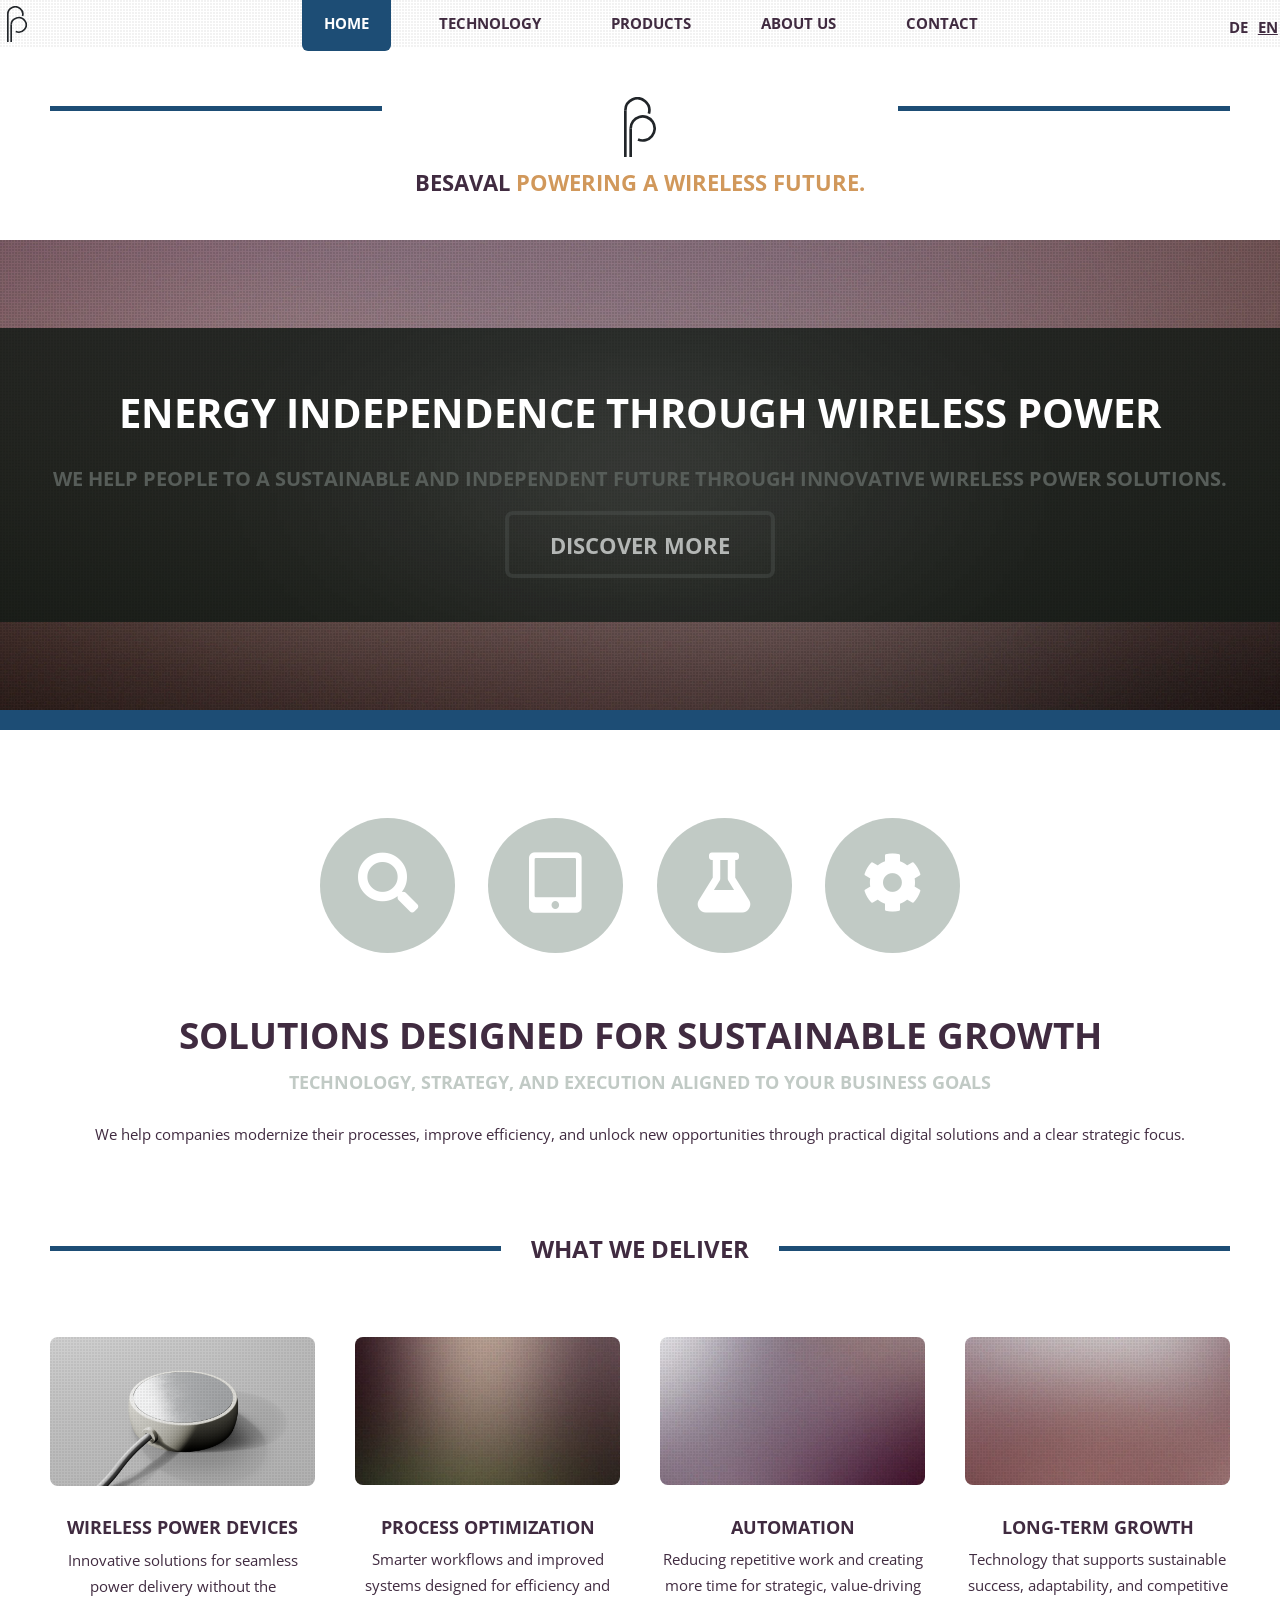
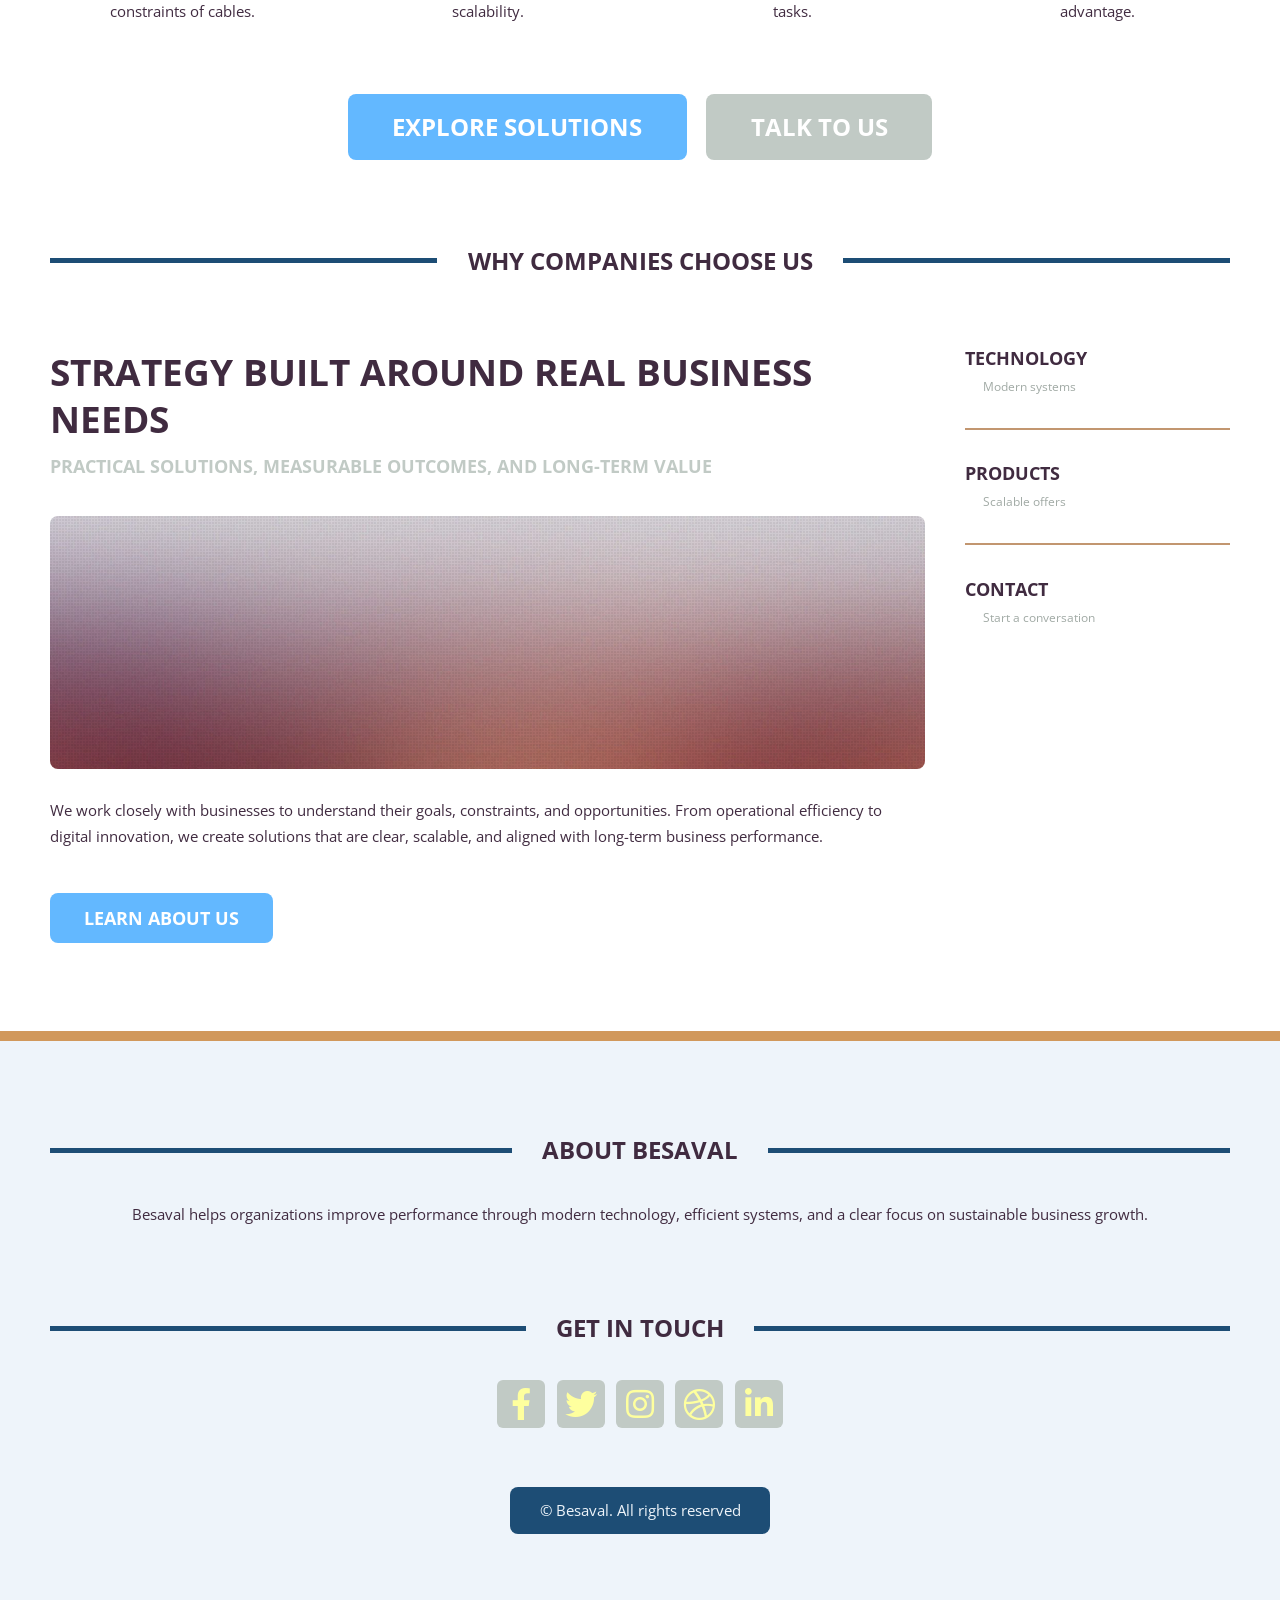
<file: index.html>
<!DOCTYPE HTML>
<html lang="en">
	<head>
		<title>Besaval | Business Solutions</title>
		<meta charset="utf-8" />
		<meta name="viewport" content="width=device-width, initial-scale=1, user-scalable=no" />
		<link rel="stylesheet" href="assets/css/main.css" />
	</head>
	<body class="homepage is-preload">
		<div id="page-wrapper">

			<!-- Header -->
				<header id="header">
					<div class="logo container">
						<div>
							<a href="index.html" id="logo" aria-label="Besaval home"><img src="images/HousingV6-Page_.svg" alt="Besaval logo" style="max-height: 60px; width: auto; display: block; margin: 0 auto 0.5em;" /></a>
							<h1><a href="index.html" id="logo-text">Besaval</a></h1>
							<p>Powering a Wireless Future.</p>
						</div>
					</div>
				</header>

			<!-- Nav -->
				<nav id="nav">
					<ul>
						<li class="nav-logo"><img src="images/HousingV6-Page_.svg" alt="Besaval logo" /></li>
						<li class="language-switch"><button type="button" data-language="de">DE</button><button type="button" data-language="en">EN</button></li>
						<li class="current"><a href="index.html">Home</a></li>
						<li><a href="Technology.html">Technology</a></li>
						<li><a href="Produkte.html">Produkte</a></li>
						<li><a href="Über uns.html">Über uns</a></li>
						<li><a href="Kontakt.html">Kontakt</a></li>
					</ul>
				</nav>

			<!-- Banner -->
				<section id="banner">
					<div class="content">
						<h2>Energy independence through wireless power</h2>
						<p>We help people to a sustainable and independent future through innovative wireless power solutions.</p>
						<a href="Technology.html" class="button scrolly">Discover more</a>
					</div>
				</section>

			<!-- Main -->
				<section id="main">
					<div class="container">
						<div class="row gtr-200">
							<div class="col-12">

								<!-- Highlight -->
									<section class="box highlight">
										<ul class="special">
											<li><a href="#" class="icon solid fa-search"><span class="label">Strategy</span></a></li>
											<li><a href="#" class="icon solid fa-tablet-alt"><span class="label">Digital</span></a></li>
											<li><a href="#" class="icon solid fa-flask"><span class="label">Innovation</span></a></li>
											<li><a href="#" class="icon solid fa-cog"><span class="label">Systems</span></a></li>
										</ul>
										<header>
											<h2>Solutions designed for sustainable growth</h2>
											<p>Technology, strategy, and execution aligned to your business goals</p>
										</header>
										<p>
											We help companies modernize their processes, improve efficiency, and unlock new opportunities through
											practical digital solutions and a clear strategic focus.
										</p>
									</section>

							</div>
							<div class="col-12">

								<!-- Features -->
									<section class="box features">
										<h2 class="major"><span>What we deliver</span></h2>
										<div>
											<div class="row">
												<div class="col-3 col-6-medium col-12-small">
													<section class="box feature">
														<a href="Produkte.html" class="image featured"><img src="images/Prim3_.png" alt="" /></a>
														<h3><a href="Produkte.html">Wireless Power Devices</a></h3>
														<p>Innovative solutions for seamless power delivery without the constraints of cables.</p>
													</section>
												</div>
												<div class="col-3 col-6-medium col-12-small">
													<section class="box feature">
														<a href="#" class="image featured"><img src="images/pic02.jpg" alt="" /></a>
														<h3><a href="#">Process Optimization</a></h3>
														<p>Smarter workflows and improved systems designed for efficiency and scalability.</p>
													</section>
												</div>
												<div class="col-3 col-6-medium col-12-small">
													<section class="box feature">
														<a href="#" class="image featured"><img src="images/pic03.jpg" alt="" /></a>
														<h3><a href="#">Automation</a></h3>
														<p>Reducing repetitive work and creating more time for strategic, value-driving tasks.</p>
													</section>
												</div>
												<div class="col-3 col-6-medium col-12-small">
													<section class="box feature">
														<a href="#" class="image featured"><img src="images/pic04.jpg" alt="" /></a>
														<h3><a href="#">Long-term Growth</a></h3>
														<p>Technology that supports sustainable success, adaptability, and competitive advantage.</p>
													</section>
												</div>
												<div class="col-12">
													<ul class="actions">
														<li><a href="Produkte.html" class="button large">Explore solutions</a></li>
														<li><a href="Kontakt.html" class="button alt large">Talk to us</a></li>
													</ul>
												</div>
											</div>
										</div>
									</section>

							</div>
							<div class="col-12">

								<!-- Blog -->
									<section class="box blog">
										<h2 class="major"><span>Why companies choose us</span></h2>
										<div>
											<div class="row">
												<div class="col-9 col-12-medium">
													<div class="content">
														<article class="box post">
															<header>
																<h3><a href="#">Strategy built around real business needs</a></h3>
																<p>Practical solutions, measurable outcomes, and long-term value</p>
															</header>
															<a href="#" class="image featured"><img src="images/pic05.jpg" alt="" /></a>
															<p>
																We work closely with businesses to understand their goals, constraints, and opportunities.
																From operational efficiency to digital innovation, we create solutions that are clear,
																scalable, and aligned with long-term business performance.
															</p>
															<a href="Über uns.html" class="button">Learn about us</a>
														</article>
													</div>
												</div>
												<div class="col-3 col-12-medium">
													<div class="sidebar">
														<ul class="divided">
															<li>
																<article class="box post-summary">
																	<h3><a href="Technology.html">Technology</a></h3>
																	<ul class="meta">
																		<li class="icon fa-check">Modern systems</li>
																	</ul>
																</article>
															</li>
															<li>
																<article class="box post-summary">
																	<h3><a href="Produkte.html">Products</a></h3>
																	<ul class="meta">
																		<li class="icon fa-check">Scalable offers</li>
																	</ul>
																</article>
															</li>
															<li>
																<article class="box post-summary">
																	<h3><a href="Kontakt.html">Contact</a></h3>
																	<ul class="meta">
																		<li class="icon fa-check">Start a conversation</li>
																	</ul>
																</article>
															</li>
														</ul>
													</div>
												</div>
											</div>
										</div>
									</section>

							</div>
						</div>
					</div>
				</section>

			<!-- Footer -->
				<footer id="footer">
					<div class="container">
						<div class="row gtr-200">
							<div class="col-12">

								<section>
									<h2 class="major"><span>About Besaval</span></h2>
									<p>
										Besaval helps organizations improve performance through modern technology, efficient systems,
										and a clear focus on sustainable business growth.
									</p>
								</section>

							</div>
							<div class="col-12">

								<section>
									<h2 class="major"><span>Get in touch</span></h2>
									<ul class="contact">
										<li><a class="icon brands fa-facebook-f" href="#"><span class="label">Facebook</span></a></li>
										<li><a class="icon brands fa-twitter" href="#"><span class="label">Twitter</span></a></li>
										<li><a class="icon brands fa-instagram" href="#"><span class="label">Instagram</span></a></li>
										<li><a class="icon brands fa-dribbble" href="#"><span class="label">Dribbble</span></a></li>
										<li><a class="icon brands fa-linkedin-in" href="#"><span class="label">LinkedIn</span></a></li>
									</ul>
								</section>

							</div>
						</div>

						<div id="copyright">
							<ul class="menu">
								<li>&copy; Besaval. All rights reserved</li>
							</ul>
						</div>

					</div>
				</footer>

		</div>

		<!-- Scripts -->
			<script src="assets/js/jquery.min.js"></script>
			<script src="assets/js/jquery.dropotron.min.js"></script>
			<script src="assets/js/jquery.scrolly.min.js"></script>
			<script src="assets/js/browser.min.js"></script>
			<script src="assets/js/breakpoints.min.js"></script>
			<script src="assets/js/util.js"></script>
			<script src="assets/js/main.js"></script>
			<script src="assets/js/language.js"></script>

	</body>
</html>
</file>
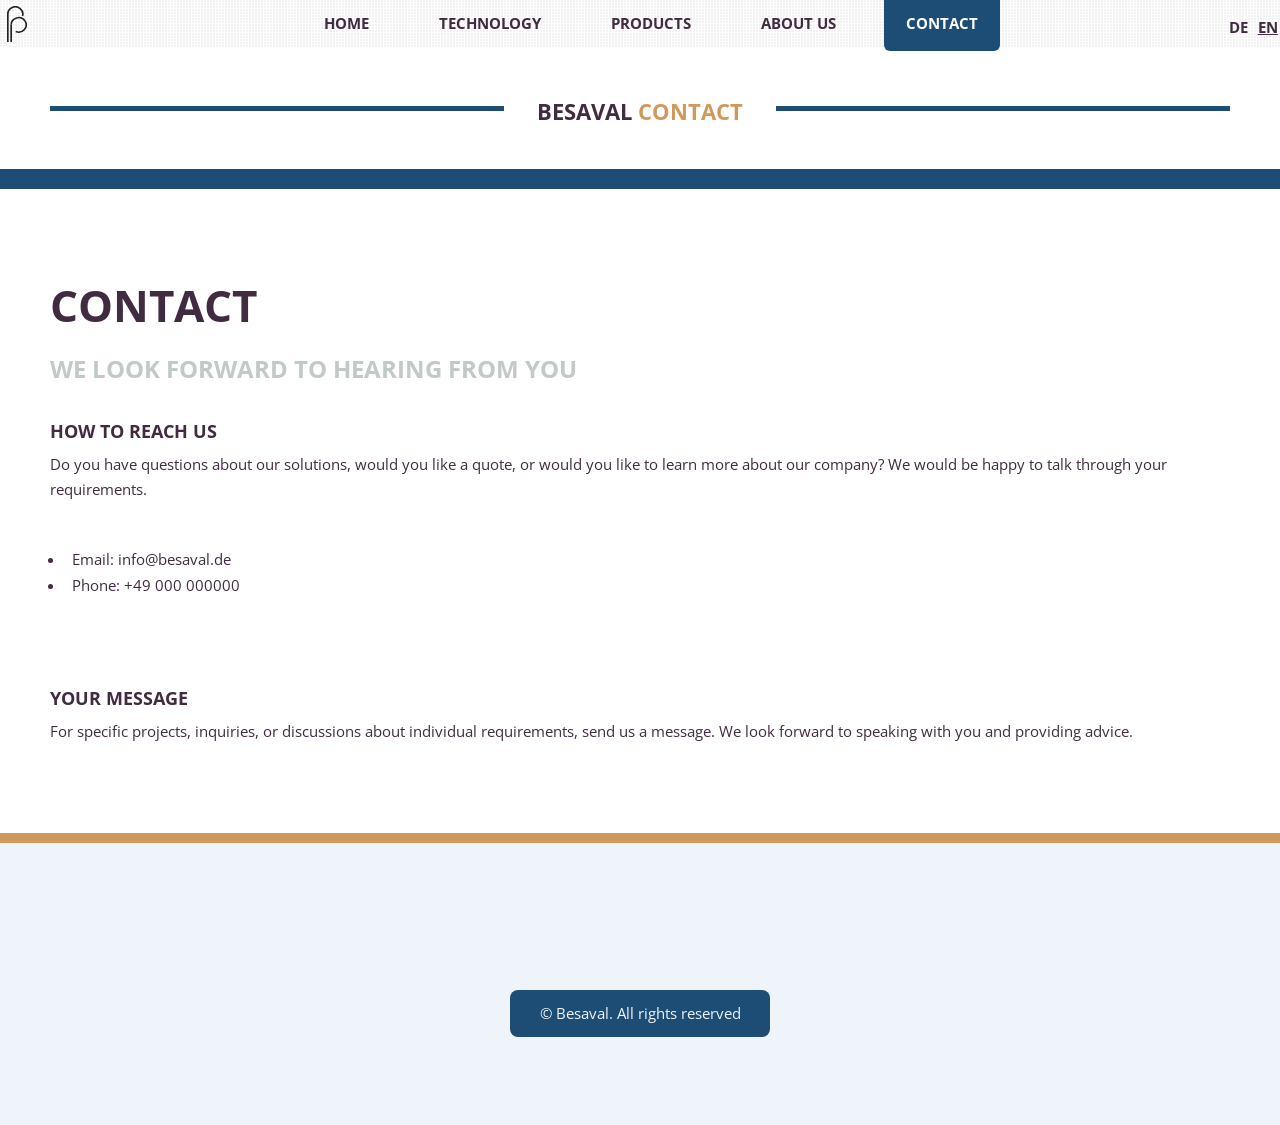
<file: Kontakt.html>
<!DOCTYPE HTML>
<html lang="de">
	<head>
		<title>Kontakt | Besaval</title>
		<meta charset="utf-8" />
		<meta name="viewport" content="width=device-width, initial-scale=1, user-scalable=no" />
		<link rel="stylesheet" href="assets/css/main.css" />
	</head>
	<body class="is-preload">
		<div id="page-wrapper">

			<header id="header">
				<div class="logo container">
					<div>
						<h1><a href="index.html" id="logo">Besaval</a></h1>
						<p>Kontakt</p>
					</div>
				</div>
			</header>

			<nav id="nav">
				<ul>
					<li class="nav-logo"><img src="images/HousingV6-Page_.svg" alt="Besaval logo" /></li>
					<li class="language-switch"><button type="button" data-language="de">DE</button><button type="button" data-language="en">EN</button></li>
					<li><a href="index.html">Home</a></li>
					<li><a href="Technology.html">Technology</a></li>
					<li><a href="Produkte.html">Produkte</a></li>
					<li><a href="Über uns.html">Über uns</a></li>
					<li class="current"><a href="Kontakt.html">Kontakt</a></li>
				</ul>
			</nav>

			<section id="main">
				<div class="container">
					<div class="row">
						<div class="col-12">
							<div class="content">
								<article class="box page-content">
									<header>
										<h2>Kontakt</h2>
										<p>Wir freuen uns auf Ihre Anfrage</p>
									</header>
									<section>
										<h3>So erreichen Sie uns</h3>
										<p>
											Haben Sie Fragen zu unseren Lösungen, möchten Sie ein Angebot anfragen oder mehr über
											unser Unternehmen erfahren? Gerne nehmen wir Kontakt mit Ihnen auf und besprechen Ihre Anforderungen.
										</p>
										<ul>
											<li>E-Mail: info@besaval.de</li>
											<li>Telefon: +49 000 000000</li>
										</ul>
									</section>
									<section>
										<h3>Ihre Nachricht</h3>
										<p>
											Für konkrete Projekte, Anfragen oder Gespräche zu individuellen Anforderungen senden Sie uns
											eine Nachricht. Wir freuen uns auf den Austausch und beraten Sie gern.
										</p>
									</section>
								</article>
							</div>
						</div>
					</div>
				</div>
			</section>

			<footer id="footer">
				<div class="container">
					<div id="copyright">
						<ul class="menu">
							<li>&copy; Besaval. All rights reserved</li>
						</ul>
					</div>
				</div>
			</footer>

		</div>
		<script src="assets/js/jquery.min.js"></script>
		<script src="assets/js/jquery.dropotron.min.js"></script>
		<script src="assets/js/browser.min.js"></script>
		<script src="assets/js/breakpoints.min.js"></script>
		<script src="assets/js/util.js"></script>
		<script src="assets/js/main.js"></script>
		<script src="assets/js/language.js"></script>
	</body>
</html>
</file>
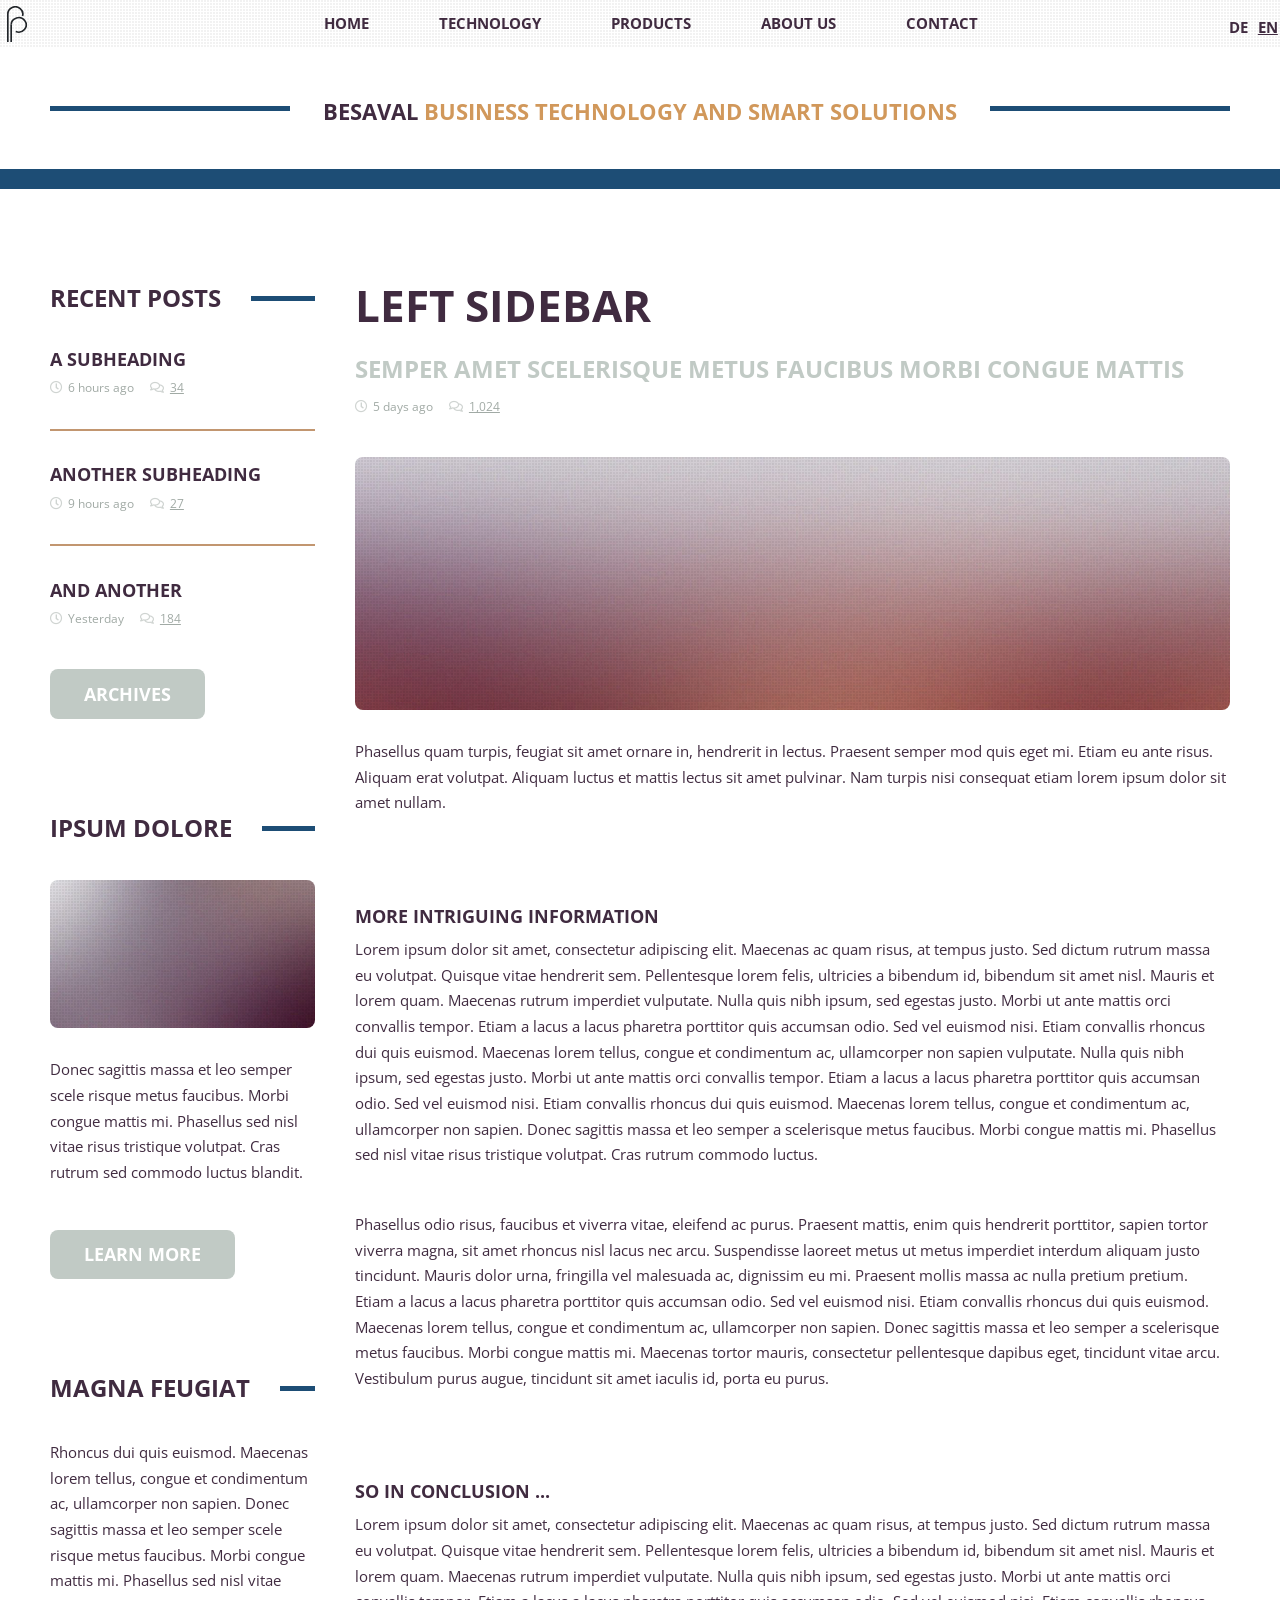
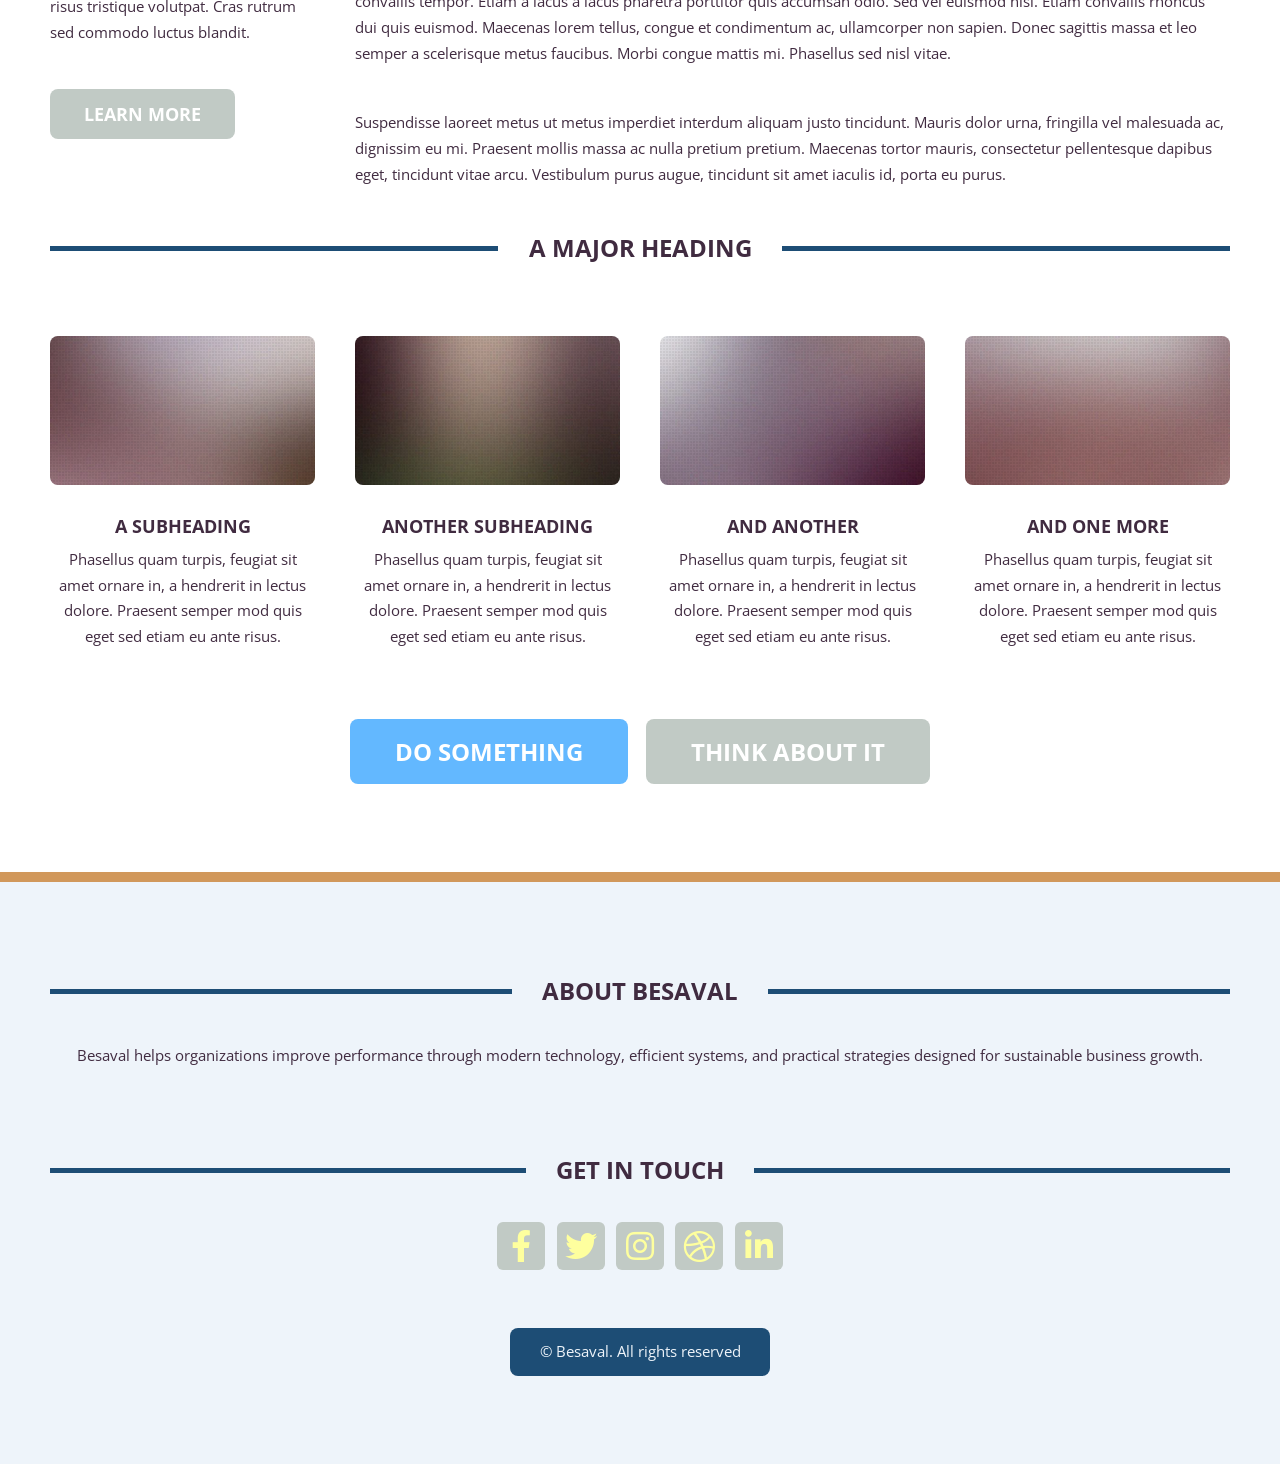
<file: left-sidebar.html>
<!DOCTYPE HTML>
<html>
	<head>
		<title>Besaval | Left Sidebar</title>
		<meta charset="utf-8" />
		<meta name="viewport" content="width=device-width, initial-scale=1, user-scalable=no" />
		<link rel="stylesheet" href="assets/css/main.css" />
	</head>
	<body class="is-preload">
		<div id="page-wrapper">

			<!-- Header -->
				<header id="header">
					<div class="logo container">
						<div>
							<h1><a href="index.html" id="logo">Besaval</a></h1>
							<p>Business technology and smart solutions</p>
						</div>
					</div>
				</header>

			<!-- Nav -->
				<nav id="nav">
					<ul>
						<li class="nav-logo"><img src="images/HousingV6-Page_.svg" alt="Besaval logo" /></li>
						<li class="language-switch"><button type="button" data-language="de">DE</button><button type="button" data-language="en">EN</button></li>
						<li><a href="index.html">Home</a></li>
						<li><a href="Technologie.html">Technologie</a></li>
						<li><a href="Produkte.html">Produkte</a></li>
						<li><a href="Über uns.html">Über uns</a></li>
						<li><a href="Kontakt.html">Kontakt</a></li>
					</ul>
				</nav>

			<!-- Main -->
				<section id="main">
					<div class="container">
						<div class="row">
							<div class="col-3 col-12-medium">
								<div class="sidebar">

									<!-- Sidebar -->

										<!-- Recent Posts -->
											<section>
												<h2 class="major"><span>Recent Posts</span></h2>
												<ul class="divided">
													<li>
														<article class="box post-summary">
															<h3><a href="#">A Subheading</a></h3>
															<ul class="meta">
																<li class="icon fa-clock">6 hours ago</li>
																<li class="icon fa-comments"><a href="#">34</a></li>
															</ul>
														</article>
													</li>
													<li>
														<article class="box post-summary">
															<h3><a href="#">Another Subheading</a></h3>
															<ul class="meta">
																<li class="icon fa-clock">9 hours ago</li>
																<li class="icon fa-comments"><a href="#">27</a></li>
															</ul>
														</article>
													</li>
													<li>
														<article class="box post-summary">
															<h3><a href="#">And Another</a></h3>
															<ul class="meta">
																<li class="icon fa-clock">Yesterday</li>
																<li class="icon fa-comments"><a href="#">184</a></li>
															</ul>
														</article>
													</li>
												</ul>
												<a href="#" class="button alt">Archives</a>
											</section>

										<!-- Something -->
											<section>
												<h2 class="major"><span>Ipsum Dolore</span></h2>
												<a href="#" class="image featured"><img src="images/pic03.jpg" alt="" /></a>
												<p>
													Donec sagittis massa et leo semper scele risque metus faucibus. Morbi congue mattis mi.
													Phasellus sed nisl vitae risus tristique volutpat. Cras rutrum sed commodo luctus blandit.
												</p>
												<a href="#" class="button alt">Learn more</a>
											</section>

										<!-- Something -->
											<section>
												<h2 class="major"><span>Magna Feugiat</span></h2>
												<p>
													Rhoncus dui quis euismod. Maecenas lorem tellus, congue et condimentum ac, ullamcorper non sapien.
													Donec sagittis massa et leo semper scele risque metus faucibus. Morbi congue mattis mi.
													Phasellus sed nisl vitae risus tristique volutpat. Cras rutrum sed commodo luctus blandit.
												</p>
												<a href="#" class="button alt">Learn more</a>
											</section>

								</div>
							</div>
							<div class="col-9 col-12-medium imp-medium">
								<div class="content">

									<!-- Content -->

										<article class="box page-content">

											<header>
												<h2>Left Sidebar</h2>
												<p>Semper amet scelerisque metus faucibus morbi congue mattis</p>
												<ul class="meta">
													<li class="icon fa-clock">5 days ago</li>
													<li class="icon fa-comments"><a href="#">1,024</a></li>
												</ul>
											</header>

											<section>
												<span class="image featured"><img src="images/pic05.jpg" alt="" /></span>
												<p>
													Phasellus quam turpis, feugiat sit amet ornare in, hendrerit in lectus.
													Praesent semper mod quis eget mi. Etiam eu ante risus. Aliquam erat volutpat.
													Aliquam luctus et mattis lectus sit amet pulvinar. Nam turpis nisi
													consequat etiam lorem ipsum dolor sit amet nullam.
												</p>
											</section>

											<section>
												<h3>More intriguing information</h3>
												<p>
													Lorem ipsum dolor sit amet, consectetur adipiscing elit. Maecenas ac quam risus, at tempus
													justo. Sed dictum rutrum massa eu volutpat. Quisque vitae hendrerit sem. Pellentesque lorem felis,
													ultricies a bibendum id, bibendum sit amet nisl. Mauris et lorem quam. Maecenas rutrum imperdiet
													vulputate. Nulla quis nibh ipsum, sed egestas justo. Morbi ut ante mattis orci convallis tempor.
													Etiam a lacus a lacus pharetra porttitor quis accumsan odio. Sed vel euismod nisi. Etiam convallis
													rhoncus dui quis euismod. Maecenas lorem tellus, congue et condimentum ac, ullamcorper non sapien
													vulputate. Nulla quis nibh ipsum, sed egestas justo. Morbi ut ante mattis orci convallis tempor.
													Etiam a lacus a lacus pharetra porttitor quis accumsan odio. Sed vel euismod nisi. Etiam convallis
													rhoncus dui quis euismod. Maecenas lorem tellus, congue et condimentum ac, ullamcorper non sapien.
													Donec sagittis massa et leo semper a scelerisque metus faucibus. Morbi congue mattis mi.
													Phasellus sed nisl vitae risus tristique volutpat. Cras rutrum commodo luctus.
												</p>
												<p>
													Phasellus odio risus, faucibus et viverra vitae, eleifend ac purus. Praesent mattis, enim
													quis hendrerit porttitor, sapien tortor viverra magna, sit amet rhoncus nisl lacus nec arcu.
													Suspendisse laoreet metus ut metus imperdiet interdum aliquam justo tincidunt. Mauris dolor urna,
													fringilla vel malesuada ac, dignissim eu mi. Praesent mollis massa ac nulla pretium pretium.
													Etiam a lacus a lacus pharetra porttitor quis accumsan odio. Sed vel euismod nisi. Etiam convallis
													rhoncus dui quis euismod. Maecenas lorem tellus, congue et condimentum ac, ullamcorper non sapien.
													Donec sagittis massa et leo semper a scelerisque metus faucibus. Morbi congue mattis mi.
													Maecenas tortor mauris, consectetur pellentesque dapibus eget, tincidunt vitae arcu.
													Vestibulum purus augue, tincidunt sit amet iaculis id, porta eu purus.
												</p>
											</section>

											<section>
												<h3>So in conclusion ...</h3>
												<p>
													Lorem ipsum dolor sit amet, consectetur adipiscing elit. Maecenas ac quam risus, at tempus
													justo. Sed dictum rutrum massa eu volutpat. Quisque vitae hendrerit sem. Pellentesque lorem felis,
													ultricies a bibendum id, bibendum sit amet nisl. Mauris et lorem quam. Maecenas rutrum imperdiet
													vulputate. Nulla quis nibh ipsum, sed egestas justo. Morbi ut ante mattis orci convallis tempor.
													Etiam a lacus a lacus pharetra porttitor quis accumsan odio. Sed vel euismod nisi. Etiam convallis
													rhoncus dui quis euismod. Maecenas lorem tellus, congue et condimentum ac, ullamcorper non sapien.
													Donec sagittis massa et leo semper a scelerisque metus faucibus. Morbi congue mattis mi.
													Phasellus sed nisl vitae.
												</p>
												<p>
													Suspendisse laoreet metus ut metus imperdiet interdum aliquam justo tincidunt. Mauris dolor urna,
													fringilla vel malesuada ac, dignissim eu mi. Praesent mollis massa ac nulla pretium pretium.
													Maecenas tortor mauris, consectetur pellentesque dapibus eget, tincidunt vitae arcu.
													Vestibulum purus augue, tincidunt sit amet iaculis id, porta eu purus.
												</p>
											</section>

										</article>

								</div>
							</div>
							<div class="col-12">

								<!-- Features -->
									<section class="box features">
										<h2 class="major"><span>A Major Heading</span></h2>
										<div>
											<div class="row">
												<div class="col-3 col-6-medium col-12-small">

													<!-- Feature -->
														<section class="box feature">
															<a href="#" class="image featured"><img src="images/pic01.jpg" alt="" /></a>
															<h3><a href="#">A Subheading</a></h3>
															<p>
																Phasellus quam turpis, feugiat sit amet ornare in, a hendrerit in
																lectus dolore. Praesent semper mod quis eget sed etiam eu ante risus.
															</p>
														</section>

												</div>
												<div class="col-3 col-6-medium col-12-small">

													<!-- Feature -->
														<section class="box feature">
															<a href="#" class="image featured"><img src="images/pic02.jpg" alt="" /></a>
															<h3><a href="#">Another Subheading</a></h3>
															<p>
																Phasellus quam turpis, feugiat sit amet ornare in, a hendrerit in
																lectus dolore. Praesent semper mod quis eget sed etiam eu ante risus.
															</p>
														</section>

												</div>
												<div class="col-3 col-6-medium col-12-small">

													<!-- Feature -->
														<section class="box feature">
															<a href="#" class="image featured"><img src="images/pic03.jpg" alt="" /></a>
															<h3><a href="#">And Another</a></h3>
															<p>
																Phasellus quam turpis, feugiat sit amet ornare in, a hendrerit in
																lectus dolore. Praesent semper mod quis eget sed etiam eu ante risus.
															</p>
														</section>

												</div>
												<div class="col-3 col-6-medium col-12-small">

													<!-- Feature -->
														<section class="box feature">
															<a href="#" class="image featured"><img src="images/pic04.jpg" alt="" /></a>
															<h3><a href="#">And One More</a></h3>
															<p>
																Phasellus quam turpis, feugiat sit amet ornare in, a hendrerit in
																lectus dolore. Praesent semper mod quis eget sed etiam eu ante risus.
															</p>
														</section>

												</div>
												<div class="col-12">
													<ul class="actions">
														<li><a href="#" class="button large">Do Something</a></li>
														<li><a href="#" class="button alt large">Think About It</a></li>
													</ul>
												</div>
											</div>
										</div>
									</section>

							</div>
						</div>
					</div>
				</section>

			<!-- Footer -->
				<footer id="footer">
					<div class="container">
						<div class="row gtr-200">
							<div class="col-12">

								<!-- About -->
									<section>
										<h2 class="major"><span>About Besaval</span></h2>
										<p>
											Besaval helps organizations improve performance through modern technology, efficient systems,
											and practical strategies designed for sustainable business growth.
										</p>
									</section>

							</div>
							<div class="col-12">

								<!-- Contact -->
									<section>
										<h2 class="major"><span>Get in touch</span></h2>
										<ul class="contact">
											<li><a class="icon brands fa-facebook-f" href="#"><span class="label">Facebook</span></a></li>
											<li><a class="icon brands fa-twitter" href="#"><span class="label">Twitter</span></a></li>
											<li><a class="icon brands fa-instagram" href="#"><span class="label">Instagram</span></a></li>
											<li><a class="icon brands fa-dribbble" href="#"><span class="label">Dribbble</span></a></li>
											<li><a class="icon brands fa-linkedin-in" href="#"><span class="label">LinkedIn</span></a></li>
										</ul>
									</section>

							</div>
						</div>

						<!-- Copyright -->
							<div id="copyright">
								<ul class="menu">
									<li>&copy; Besaval. All rights reserved</li>
								</ul>
							</div>

					</div>
				</footer>

		</div>

		<!-- Scripts -->
			<script src="assets/js/jquery.min.js"></script>
			<script src="assets/js/jquery.dropotron.min.js"></script>
			<script src="assets/js/jquery.scrolly.min.js"></script>
			<script src="assets/js/browser.min.js"></script>
			<script src="assets/js/breakpoints.min.js"></script>
			<script src="assets/js/util.js"></script>
			<script src="assets/js/main.js"></script>
				<script src="assets/js/language.js"></script>

	</body>
</html>
</file>
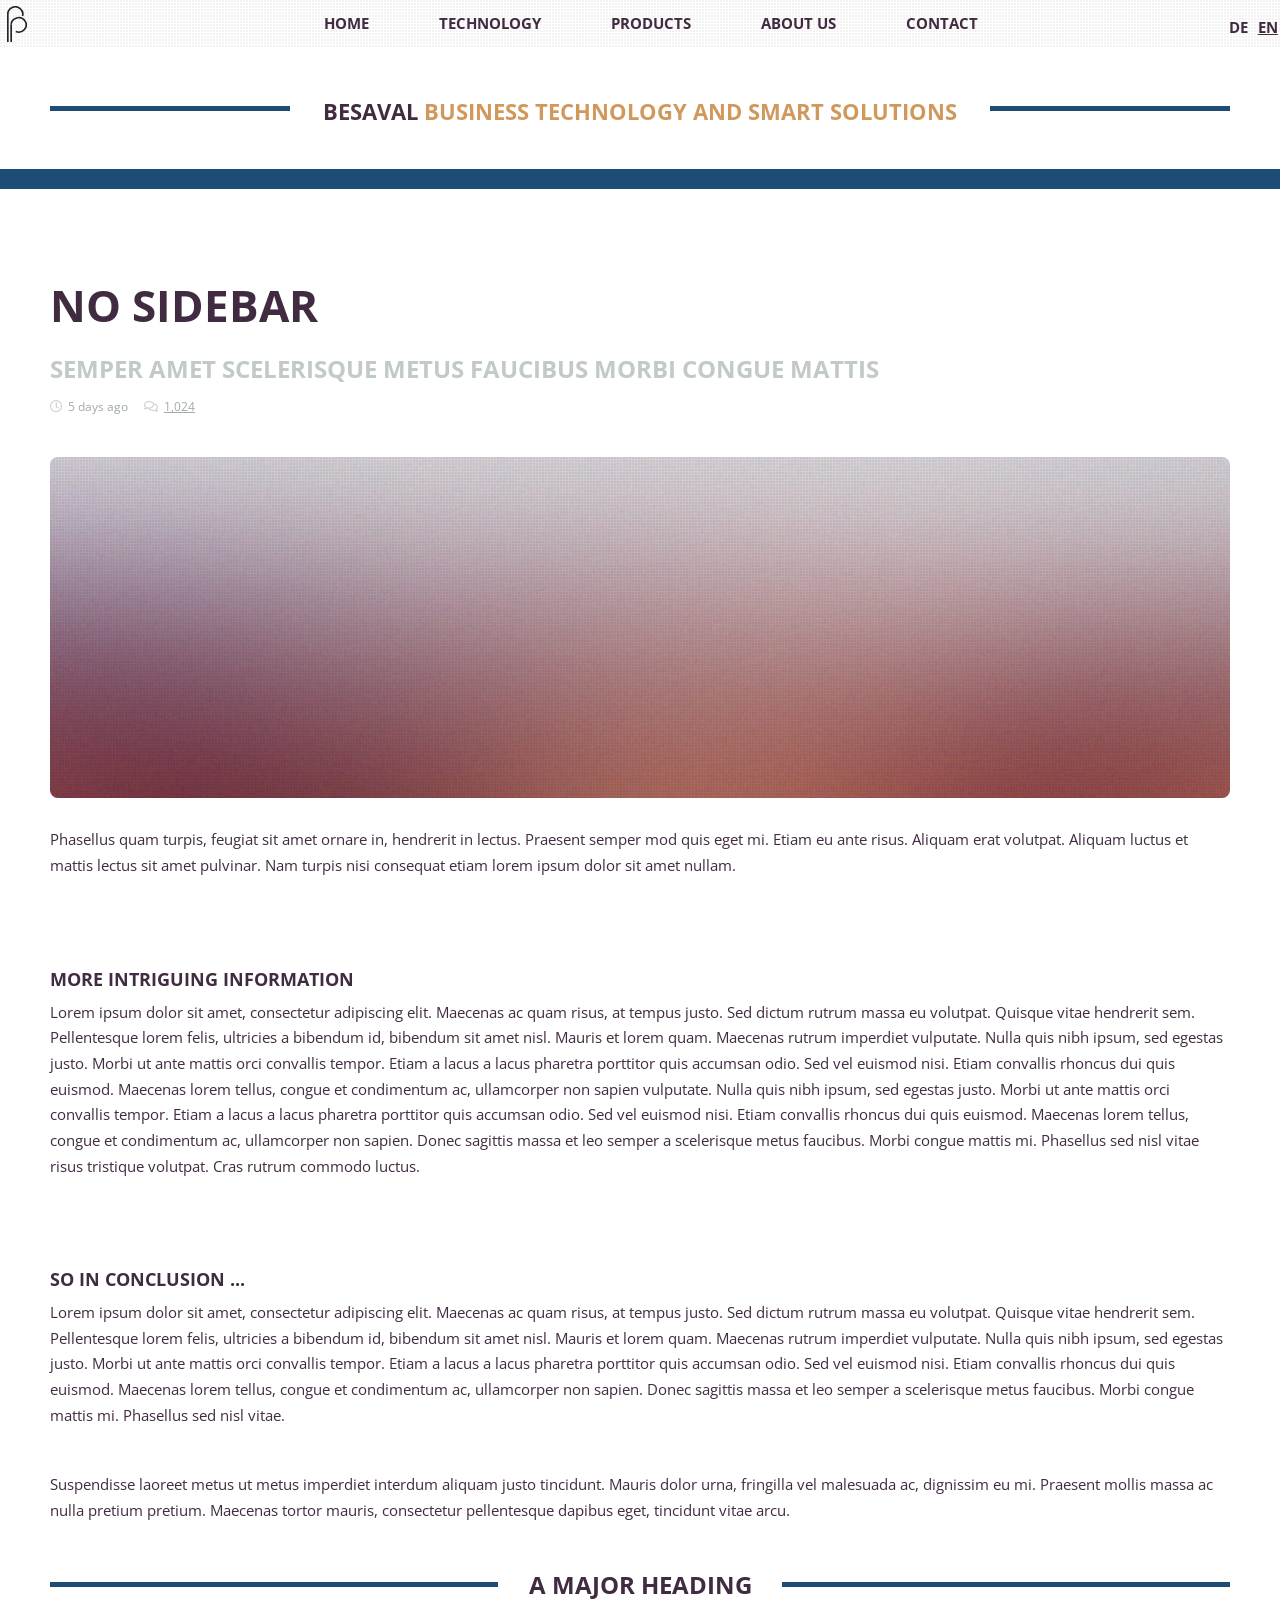
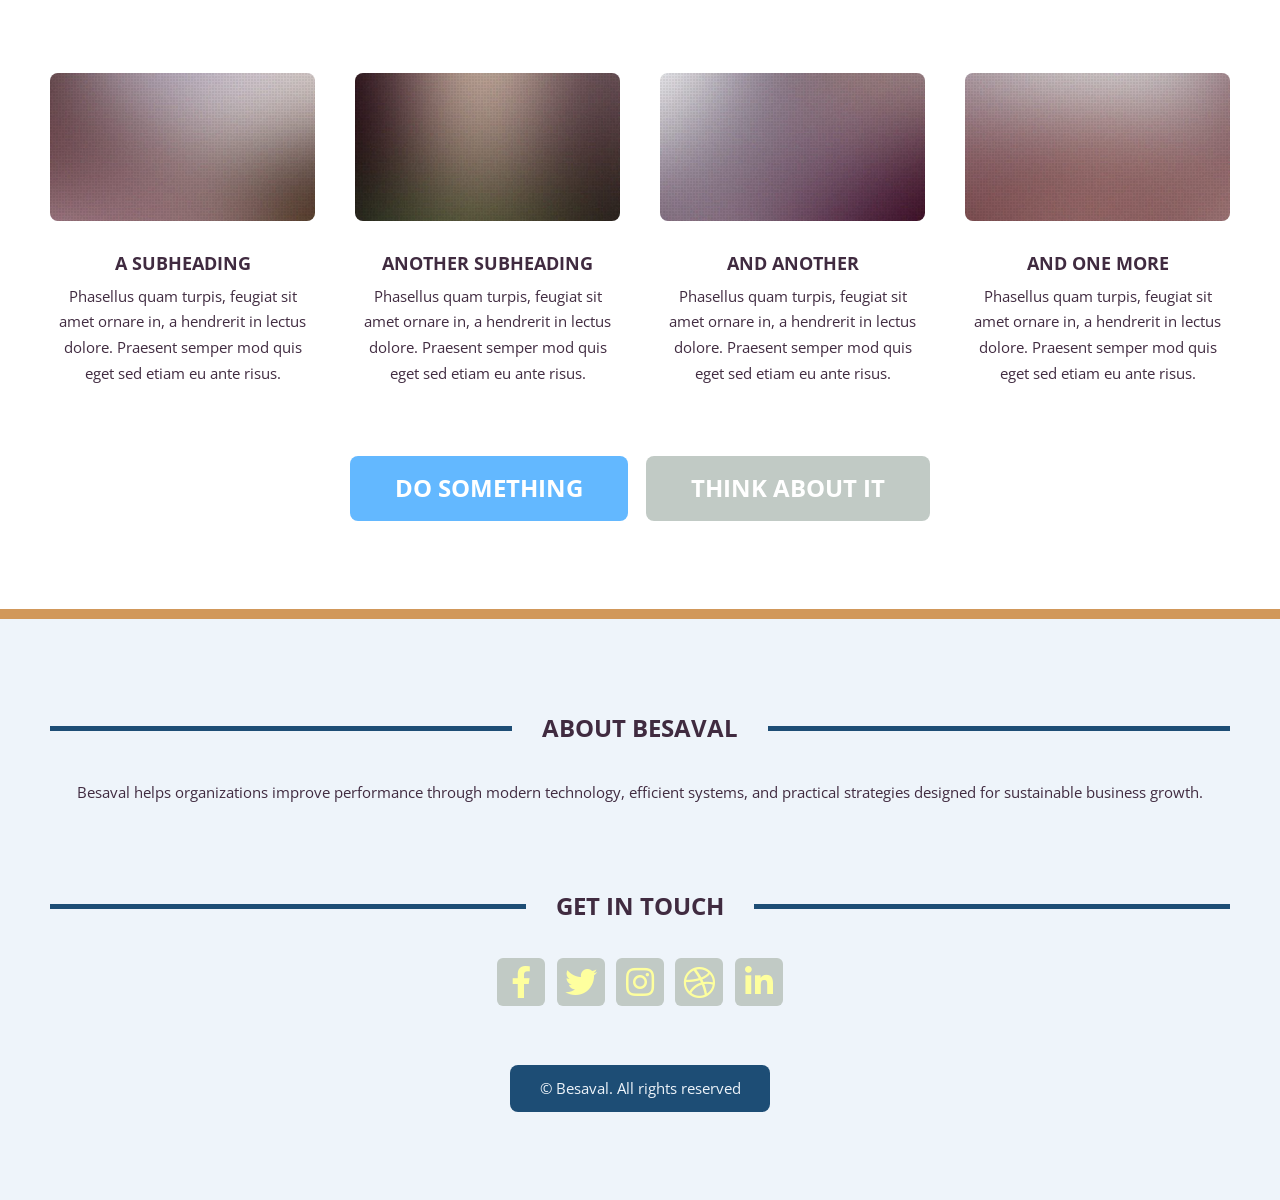
<file: no-sidebar.html>
<!DOCTYPE HTML>
<html>
	<head>
		<title>Besaval | No Sidebar</title>
		<meta charset="utf-8" />
		<meta name="viewport" content="width=device-width, initial-scale=1, user-scalable=no" />
		<link rel="stylesheet" href="assets/css/main.css" />
	</head>
	<body class="is-preload">
		<div id="page-wrapper">

			<!-- Header -->
				<header id="header">
					<div class="logo container">
						<div>
							<h1><a href="index.html" id="logo">Besaval</a></h1>
							<p>Business technology and smart solutions</p>
						</div>
					</div>
				</header>

			<!-- Nav -->
				<nav id="nav">
					<ul>
						<li class="nav-logo"><img src="images/HousingV6-Page_.svg" alt="Besaval logo" /></li>
						<li class="language-switch"><button type="button" data-language="de">DE</button><button type="button" data-language="en">EN</button></li>
						<li><a href="index.html">Home</a></li>
						<li><a href="Technologie.html">Technologie</a></li>
						<li><a href="Produkte.html">Produkte</a></li>
						<li><a href="Über uns.html">Über uns</a></li>
						<li><a href="Kontakt.html">Kontakt</a></li>
					</ul>
				</nav>

			<!-- Main -->
				<section id="main">
					<div class="container">
						<div class="row">
							<div class="col-12">
								<div class="content">

									<!-- Content -->

										<article class="box page-content">

											<header>
												<h2>No Sidebar</h2>
												<p>Semper amet scelerisque metus faucibus morbi congue mattis</p>
												<ul class="meta">
													<li class="icon fa-clock">5 days ago</li>
													<li class="icon fa-comments"><a href="#">1,024</a></li>
												</ul>
											</header>

											<section>
												<span class="image featured"><img src="images/pic05.jpg" alt="" /></span>
												<p>
													Phasellus quam turpis, feugiat sit amet ornare in, hendrerit in lectus.
													Praesent semper mod quis eget mi. Etiam eu ante risus. Aliquam erat volutpat.
													Aliquam luctus et mattis lectus sit amet pulvinar. Nam turpis nisi
													consequat etiam lorem ipsum dolor sit amet nullam.
												</p>
											</section>

											<section>
												<h3>More intriguing information</h3>
												<p>
													Lorem ipsum dolor sit amet, consectetur adipiscing elit. Maecenas ac quam risus, at tempus
													justo. Sed dictum rutrum massa eu volutpat. Quisque vitae hendrerit sem. Pellentesque lorem felis,
													ultricies a bibendum id, bibendum sit amet nisl. Mauris et lorem quam. Maecenas rutrum imperdiet
													vulputate. Nulla quis nibh ipsum, sed egestas justo. Morbi ut ante mattis orci convallis tempor.
													Etiam a lacus a lacus pharetra porttitor quis accumsan odio. Sed vel euismod nisi. Etiam convallis
													rhoncus dui quis euismod. Maecenas lorem tellus, congue et condimentum ac, ullamcorper non sapien
													vulputate. Nulla quis nibh ipsum, sed egestas justo. Morbi ut ante mattis orci convallis tempor.
													Etiam a lacus a lacus pharetra porttitor quis accumsan odio. Sed vel euismod nisi. Etiam convallis
													rhoncus dui quis euismod. Maecenas lorem tellus, congue et condimentum ac, ullamcorper non sapien.
													Donec sagittis massa et leo semper a scelerisque metus faucibus. Morbi congue mattis mi.
													Phasellus sed nisl vitae risus tristique volutpat. Cras rutrum commodo luctus.
												</p>
											</section>

											<section>
												<h3>So in conclusion ...</h3>
												<p>
													Lorem ipsum dolor sit amet, consectetur adipiscing elit. Maecenas ac quam risus, at tempus
													justo. Sed dictum rutrum massa eu volutpat. Quisque vitae hendrerit sem. Pellentesque lorem felis,
													ultricies a bibendum id, bibendum sit amet nisl. Mauris et lorem quam. Maecenas rutrum imperdiet
													vulputate. Nulla quis nibh ipsum, sed egestas justo. Morbi ut ante mattis orci convallis tempor.
													Etiam a lacus a lacus pharetra porttitor quis accumsan odio. Sed vel euismod nisi. Etiam convallis
													rhoncus dui quis euismod. Maecenas lorem tellus, congue et condimentum ac, ullamcorper non sapien.
													Donec sagittis massa et leo semper a scelerisque metus faucibus. Morbi congue mattis mi.
													Phasellus sed nisl vitae.
												</p>
												<p>
													Suspendisse laoreet metus ut metus imperdiet interdum aliquam justo tincidunt. Mauris dolor urna,
													fringilla vel malesuada ac, dignissim eu mi. Praesent mollis massa ac nulla pretium pretium.
													Maecenas tortor mauris, consectetur pellentesque dapibus eget, tincidunt vitae arcu.
												</p>
											</section>

										</article>

								</div>
							</div>
							<div class="col-12">

								<!-- Features -->
									<section class="box features">
										<h2 class="major"><span>A Major Heading</span></h2>
										<div>
											<div class="row">
												<div class="col-3 col-6-medium col-12-small">

													<!-- Feature -->
														<section class="box feature">
															<a href="#" class="image featured"><img src="images/pic01.jpg" alt="" /></a>
															<h3><a href="#">A Subheading</a></h3>
															<p>
																Phasellus quam turpis, feugiat sit amet ornare in, a hendrerit in
																lectus dolore. Praesent semper mod quis eget sed etiam eu ante risus.
															</p>
														</section>

												</div>
												<div class="col-3 col-6-medium col-12-small">

													<!-- Feature -->
														<section class="box feature">
															<a href="#" class="image featured"><img src="images/pic02.jpg" alt="" /></a>
															<h3><a href="#">Another Subheading</a></h3>
															<p>
																Phasellus quam turpis, feugiat sit amet ornare in, a hendrerit in
																lectus dolore. Praesent semper mod quis eget sed etiam eu ante risus.
															</p>
														</section>

												</div>
												<div class="col-3 col-6-medium col-12-small">

													<!-- Feature -->
														<section class="box feature">
															<a href="#" class="image featured"><img src="images/pic03.jpg" alt="" /></a>
															<h3><a href="#">And Another</a></h3>
															<p>
																Phasellus quam turpis, feugiat sit amet ornare in, a hendrerit in
																lectus dolore. Praesent semper mod quis eget sed etiam eu ante risus.
															</p>
														</section>

												</div>
												<div class="col-3 col-6-medium col-12-small">

													<!-- Feature -->
														<section class="box feature">
															<a href="#" class="image featured"><img src="images/pic04.jpg" alt="" /></a>
															<h3><a href="#">And One More</a></h3>
															<p>
																Phasellus quam turpis, feugiat sit amet ornare in, a hendrerit in
																lectus dolore. Praesent semper mod quis eget sed etiam eu ante risus.
															</p>
														</section>

												</div>
												<div class="col-12">
													<ul class="actions">
														<li><a href="#" class="button large">Do Something</a></li>
														<li><a href="#" class="button alt large">Think About It</a></li>
													</ul>
												</div>
											</div>
										</div>
									</section>

							</div>
						</div>
					</div>
				</section>

			<!-- Footer -->
				<footer id="footer">
					<div class="container">
						<div class="row gtr-200">
							<div class="col-12">

								<!-- About -->
									<section>
										<h2 class="major"><span>About Besaval</span></h2>
										<p>
											Besaval helps organizations improve performance through modern technology, efficient systems,
											and practical strategies designed for sustainable business growth.
										</p>
									</section>

							</div>
							<div class="col-12">

								<!-- Contact -->
									<section>
										<h2 class="major"><span>Get in touch</span></h2>
										<ul class="contact">
											<li><a class="icon brands fa-facebook-f" href="#"><span class="label">Facebook</span></a></li>
											<li><a class="icon brands fa-twitter" href="#"><span class="label">Twitter</span></a></li>
											<li><a class="icon brands fa-instagram" href="#"><span class="label">Instagram</span></a></li>
											<li><a class="icon brands fa-dribbble" href="#"><span class="label">Dribbble</span></a></li>
											<li><a class="icon brands fa-linkedin-in" href="#"><span class="label">LinkedIn</span></a></li>
										</ul>
									</section>

							</div>
						</div>

						<!-- Copyright -->
							<div id="copyright">
								<ul class="menu">
									<li>&copy; Besaval. All rights reserved</li>
								</ul>
							</div>

					</div>
				</footer>

		</div>

		<!-- Scripts -->
			<script src="assets/js/jquery.min.js"></script>
			<script src="assets/js/jquery.dropotron.min.js"></script>
			<script src="assets/js/jquery.scrolly.min.js"></script>
			<script src="assets/js/browser.min.js"></script>
			<script src="assets/js/breakpoints.min.js"></script>
			<script src="assets/js/util.js"></script>
			<script src="assets/js/main.js"></script>
				<script src="assets/js/language.js"></script>

	</body>
</html>
</file>
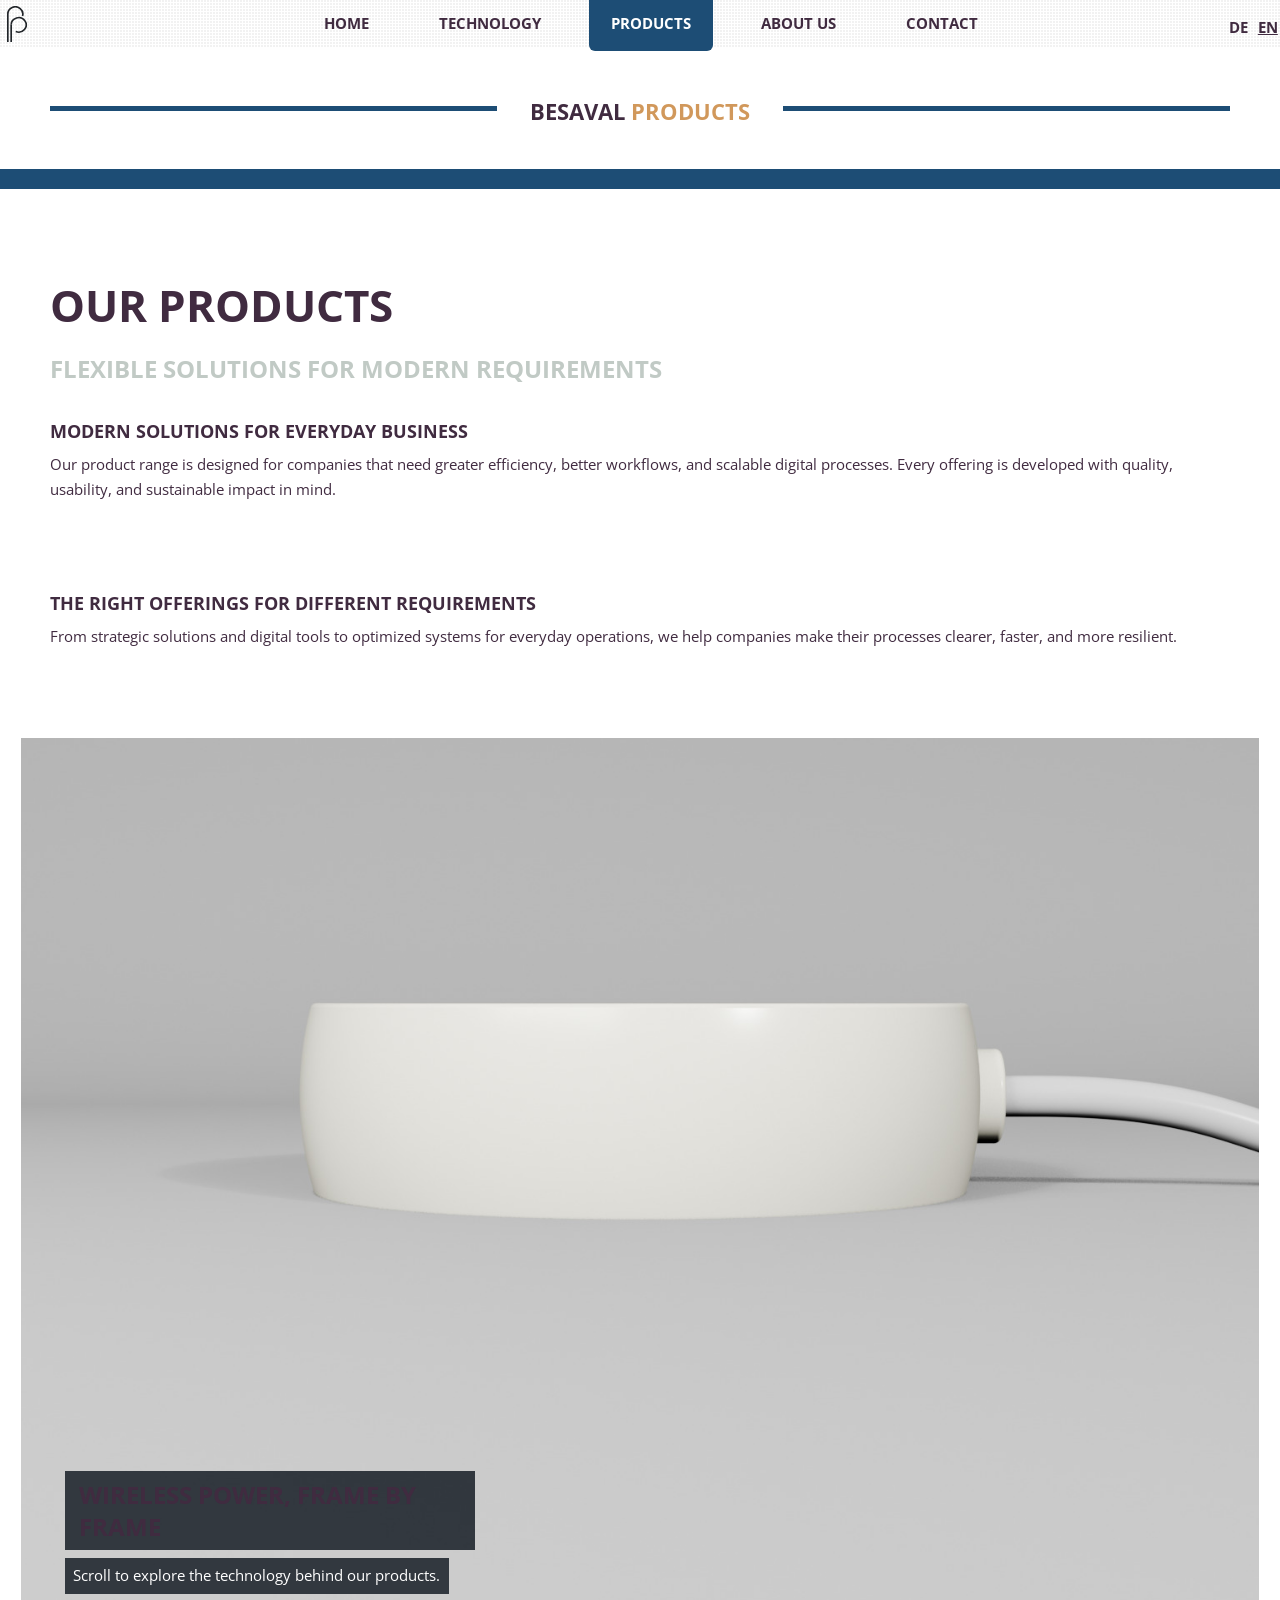
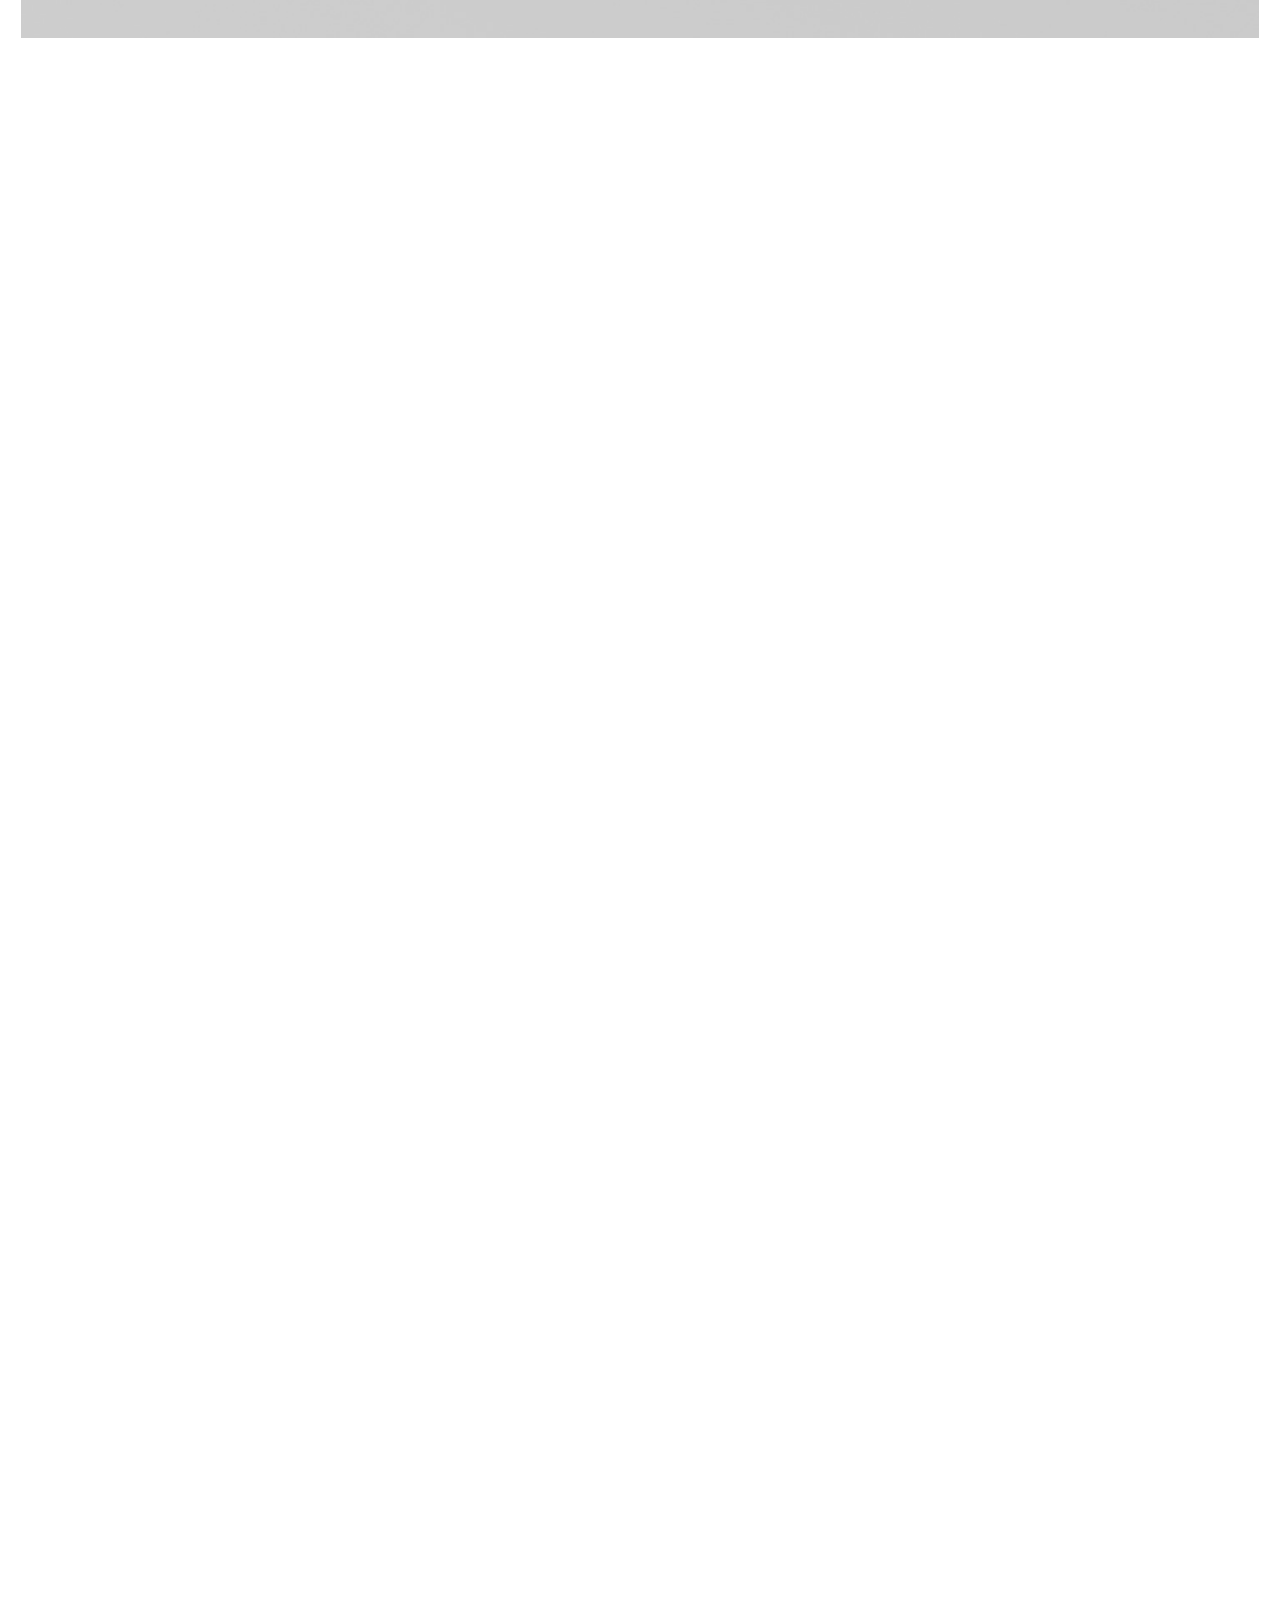
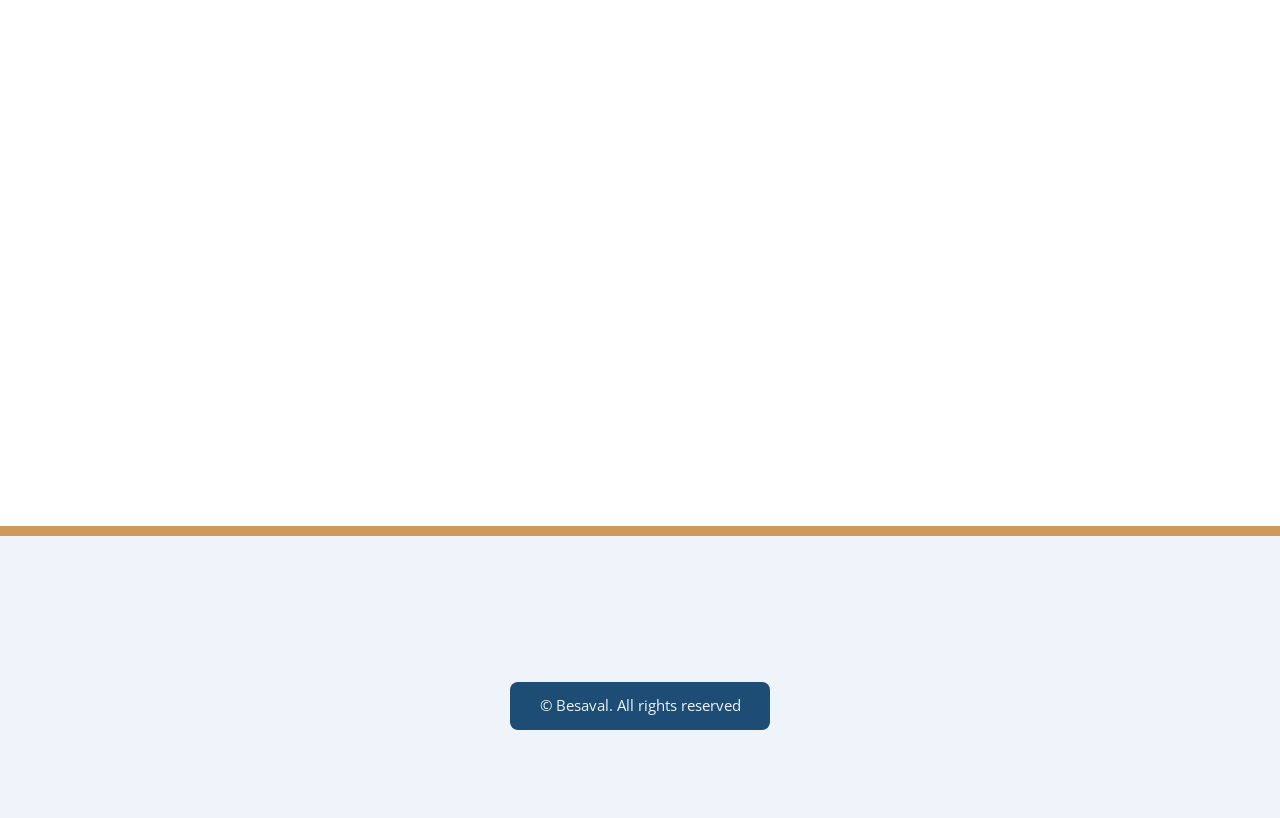
<file: Produkte.html>
<!DOCTYPE HTML>
<html lang="de">
	<head>
		<title>Products | Besaval</title>
		<meta charset="utf-8" />
		<meta name="viewport" content="width=device-width, initial-scale=1, user-scalable=no" />
		<link rel="stylesheet" href="assets/css/main.css" />
	</head>
	<body class="is-preload">
		<div id="page-wrapper">

			<header id="header">
				<div class="logo container">
					<div>
						<h1><a href="index.html" id="logo">Besaval</a></h1>
						<p>Produkte</p>
					</div>
				</div>
			</header>

			<nav id="nav">
				<ul>
					<li class="nav-logo"><img src="images/HousingV6-Page_.svg" alt="Besaval logo" /></li>
					<li class="language-switch"><button type="button" data-language="de">DE</button><button type="button" data-language="en">EN</button></li>
					<li><a href="index.html">Home</a></li>
					<li><a href="Technology.html">Technology</a></li>
					<li class="current"><a href="Produkte.html">Produkte</a></li>
					<li><a href="Über uns.html">Über uns</a></li>
					<li><a href="Kontakt.html">Kontakt</a></li>
				</ul>
			</nav>

			<section id="main">
				<div class="container">
					<div class="row">
						<div class="col-12">
							<div class="content">
								<article class="box page-content">
									<header>
										<h2>Unsere Produkte</h2>
										<p>Flexible Lösungen für moderne Anforderungen</p>
									</header>
									<section>
										<h3>Moderne Lösungen für den echten Alltag</h3>
										<p>
											Unsere Produktpalette ist auf die Bedürfnisse von Unternehmen ausgerichtet, die
											mehr Effizienz, bessere Abläufe und skalierbare digitale Prozesse benötigen.
											Jedes Angebot wird mit Blick auf Qualität, Benutzerfreundlichkeit und nachhaltige Wirkung entwickelt.
										</p>
									</section>
									<section>
										<h3>Passende Angebote für unterschiedliche Anforderungen</h3>
										<p>
											Von strategischen Lösungen und digitalen Werkzeugen bis hin zu optimierten Systemen
											für den operativen Alltag – wir unterstützen Unternehmen dabei, Prozesse klarer,
											schneller und robuster zu gestalten.
										</p>
									</section>
								</article>
								<section class="product-scroll-animation" aria-labelledby="product-animation-title">
									<div class="product-scroll-animation__sticky">
										<canvas aria-hidden="true"></canvas>
										<div class="product-scroll-animation__caption">
											<h2 id="product-animation-title">Wireless power, frame by frame</h2>
											<p>Scroll to explore the technology behind our products.</p>
										</div>
									</div>
								</section>
							</div>
						</div>
					</div>
				</div>
			</section>

			<footer id="footer">
				<div class="container">
					<div id="copyright">
						<ul class="menu">
							<li>&copy; Besaval. All rights reserved</li>
						</ul>
					</div>
				</div>
			</footer>

		</div>
		<script src="assets/js/jquery.min.js"></script>
		<script src="assets/js/jquery.dropotron.min.js"></script>
				<script src="assets/js/jquery.scrolly.min.js"></script>
		<script src="assets/js/browser.min.js"></script>
		<script src="assets/js/breakpoints.min.js"></script>
		<script src="assets/js/util.js"></script>
		<script src="assets/js/main.js"></script>
		<script src="assets/js/language.js"></script>
		<script src="assets/js/product-animation.js"></script>
	</body>
</html>
</file>
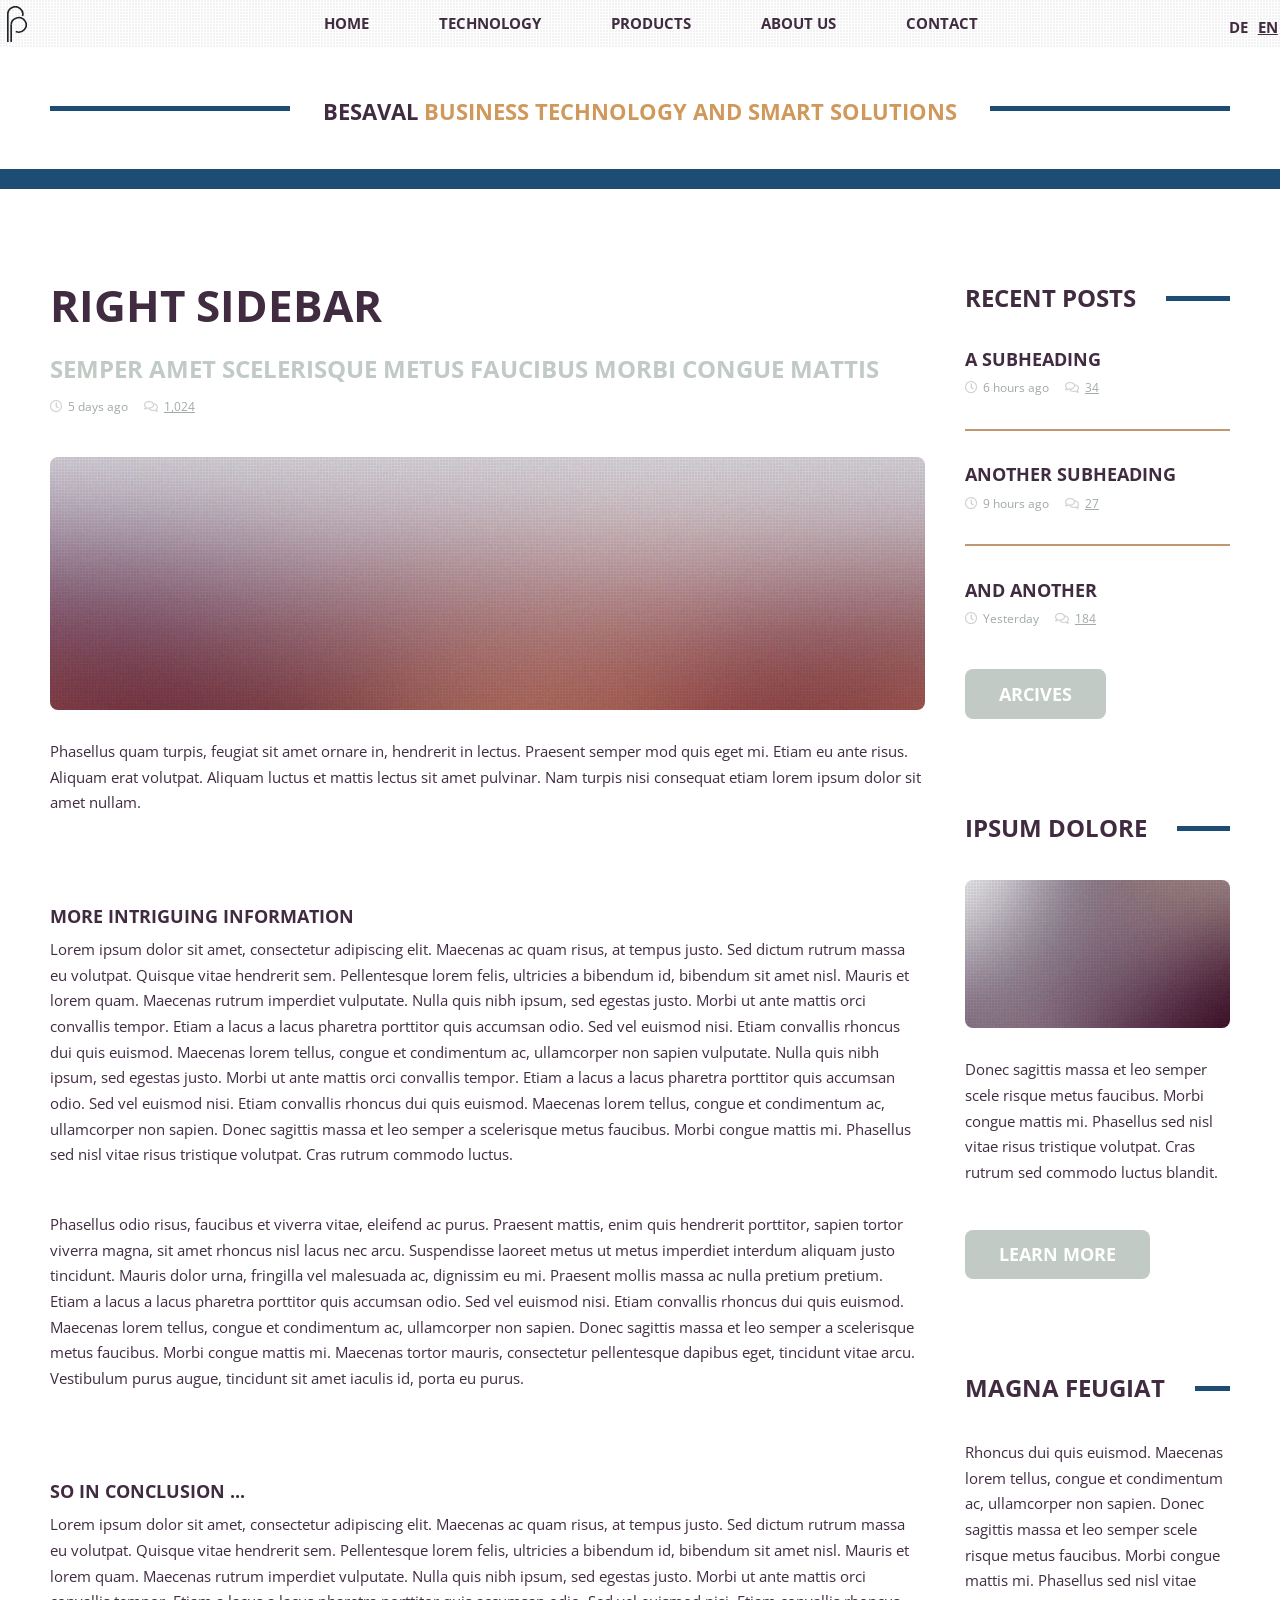
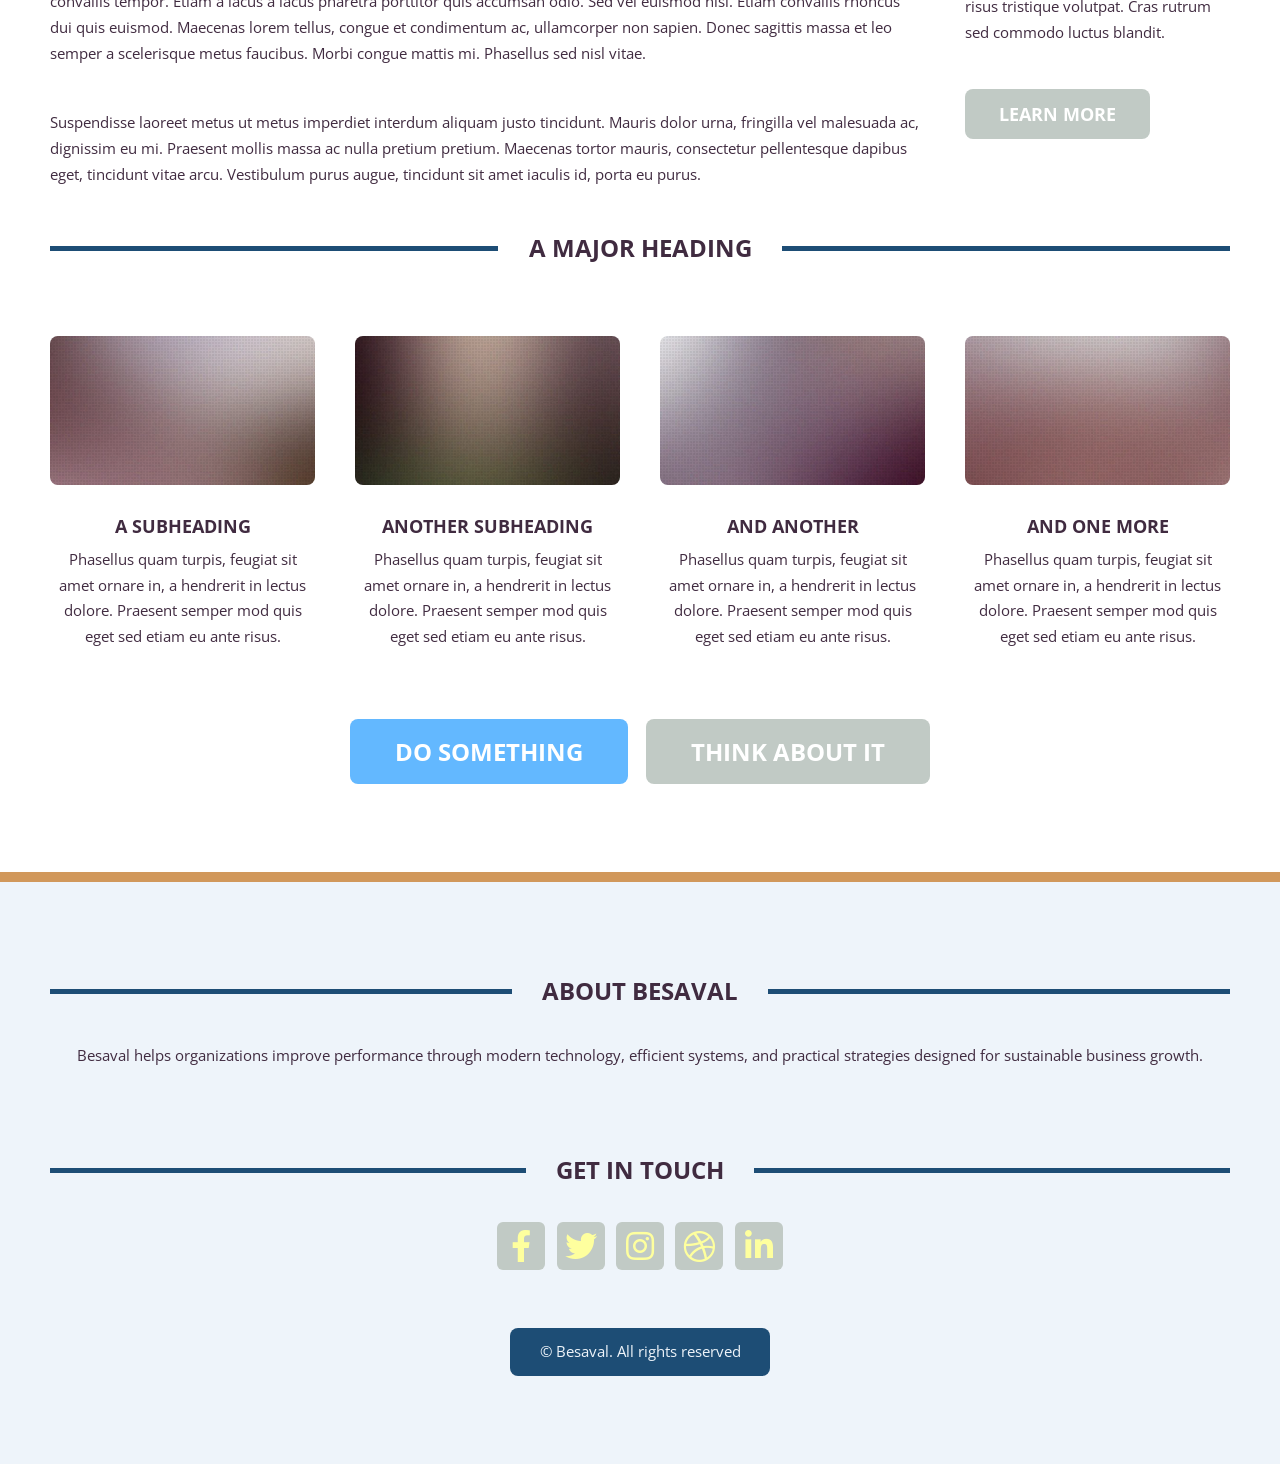
<file: right-sidebar.html>
<!DOCTYPE HTML>
<html>
	<head>
		<title>Besaval | Right Sidebar</title>
		<meta charset="utf-8" />
		<meta name="viewport" content="width=device-width, initial-scale=1, user-scalable=no" />
		<link rel="stylesheet" href="assets/css/main.css" />
	</head>
	<body class="is-preload">
		<div id="page-wrapper">

			<!-- Header -->
				<header id="header">
					<div class="logo container">
						<div>
							<h1><a href="index.html" id="logo">Besaval</a></h1>
							<p>Business technology and smart solutions</p>
						</div>
					</div>
				</header>

			<!-- Nav -->
				<nav id="nav">
					<ul>
						<li class="nav-logo"><img src="images/HousingV6-Page_.svg" alt="Besaval logo" /></li>
						<li class="language-switch"><button type="button" data-language="de">DE</button><button type="button" data-language="en">EN</button></li>
						<li><a href="index.html">Home</a></li>
						<li><a href="Technologie.html">Technologie</a></li>
						<li><a href="Produkte.html">Produkte</a></li>
						<li><a href="Über uns.html">Über uns</a></li>
						<li><a href="Kontakt.html">Kontakt</a></li>
					</ul>
				</nav>

			<!-- Main -->
				<section id="main">
					<div class="container">
						<div class="row">
							<div class="col-9 col-12-medium">
								<div class="content">

									<!-- Content -->

										<article class="box page-content">

											<header>
												<h2>Right Sidebar</h2>
												<p>Semper amet scelerisque metus faucibus morbi congue mattis</p>
												<ul class="meta">
													<li class="icon fa-clock">5 days ago</li>
													<li class="icon fa-comments"><a href="#">1,024</a></li>
												</ul>
											</header>

											<section>
												<span class="image featured"><img src="images/pic05.jpg" alt="" /></span>
												<p>
													Phasellus quam turpis, feugiat sit amet ornare in, hendrerit in lectus.
													Praesent semper mod quis eget mi. Etiam eu ante risus. Aliquam erat volutpat.
													Aliquam luctus et mattis lectus sit amet pulvinar. Nam turpis nisi
													consequat etiam lorem ipsum dolor sit amet nullam.
												</p>
											</section>

											<section>
												<h3>More intriguing information</h3>
												<p>
													Lorem ipsum dolor sit amet, consectetur adipiscing elit. Maecenas ac quam risus, at tempus
													justo. Sed dictum rutrum massa eu volutpat. Quisque vitae hendrerit sem. Pellentesque lorem felis,
													ultricies a bibendum id, bibendum sit amet nisl. Mauris et lorem quam. Maecenas rutrum imperdiet
													vulputate. Nulla quis nibh ipsum, sed egestas justo. Morbi ut ante mattis orci convallis tempor.
													Etiam a lacus a lacus pharetra porttitor quis accumsan odio. Sed vel euismod nisi. Etiam convallis
													rhoncus dui quis euismod. Maecenas lorem tellus, congue et condimentum ac, ullamcorper non sapien
													vulputate. Nulla quis nibh ipsum, sed egestas justo. Morbi ut ante mattis orci convallis tempor.
													Etiam a lacus a lacus pharetra porttitor quis accumsan odio. Sed vel euismod nisi. Etiam convallis
													rhoncus dui quis euismod. Maecenas lorem tellus, congue et condimentum ac, ullamcorper non sapien.
													Donec sagittis massa et leo semper a scelerisque metus faucibus. Morbi congue mattis mi.
													Phasellus sed nisl vitae risus tristique volutpat. Cras rutrum commodo luctus.
												</p>
												<p>
													Phasellus odio risus, faucibus et viverra vitae, eleifend ac purus. Praesent mattis, enim
													quis hendrerit porttitor, sapien tortor viverra magna, sit amet rhoncus nisl lacus nec arcu.
													Suspendisse laoreet metus ut metus imperdiet interdum aliquam justo tincidunt. Mauris dolor urna,
													fringilla vel malesuada ac, dignissim eu mi. Praesent mollis massa ac nulla pretium pretium.
													Etiam a lacus a lacus pharetra porttitor quis accumsan odio. Sed vel euismod nisi. Etiam convallis
													rhoncus dui quis euismod. Maecenas lorem tellus, congue et condimentum ac, ullamcorper non sapien.
													Donec sagittis massa et leo semper a scelerisque metus faucibus. Morbi congue mattis mi.
													Maecenas tortor mauris, consectetur pellentesque dapibus eget, tincidunt vitae arcu.
													Vestibulum purus augue, tincidunt sit amet iaculis id, porta eu purus.
												</p>
											</section>

											<section>
												<h3>So in conclusion ...</h3>
												<p>
													Lorem ipsum dolor sit amet, consectetur adipiscing elit. Maecenas ac quam risus, at tempus
													justo. Sed dictum rutrum massa eu volutpat. Quisque vitae hendrerit sem. Pellentesque lorem felis,
													ultricies a bibendum id, bibendum sit amet nisl. Mauris et lorem quam. Maecenas rutrum imperdiet
													vulputate. Nulla quis nibh ipsum, sed egestas justo. Morbi ut ante mattis orci convallis tempor.
													Etiam a lacus a lacus pharetra porttitor quis accumsan odio. Sed vel euismod nisi. Etiam convallis
													rhoncus dui quis euismod. Maecenas lorem tellus, congue et condimentum ac, ullamcorper non sapien.
													Donec sagittis massa et leo semper a scelerisque metus faucibus. Morbi congue mattis mi.
													Phasellus sed nisl vitae.
												</p>
												<p>
													Suspendisse laoreet metus ut metus imperdiet interdum aliquam justo tincidunt. Mauris dolor urna,
													fringilla vel malesuada ac, dignissim eu mi. Praesent mollis massa ac nulla pretium pretium.
													Maecenas tortor mauris, consectetur pellentesque dapibus eget, tincidunt vitae arcu.
													Vestibulum purus augue, tincidunt sit amet iaculis id, porta eu purus.
												</p>
											</section>

										</article>

								</div>
							</div>
							<div class="col-3 col-12-medium">
								<div class="sidebar">

									<!-- Sidebar -->

										<!-- Recent Posts -->
											<section>
												<h2 class="major"><span>Recent Posts</span></h2>
												<ul class="divided">
													<li>
														<article class="box post-summary">
															<h3><a href="#">A Subheading</a></h3>
															<ul class="meta">
																<li class="icon fa-clock">6 hours ago</li>
																<li class="icon fa-comments"><a href="#">34</a></li>
															</ul>
														</article>
													</li>
													<li>
														<article class="box post-summary">
															<h3><a href="#">Another Subheading</a></h3>
															<ul class="meta">
																<li class="icon fa-clock">9 hours ago</li>
																<li class="icon fa-comments"><a href="#">27</a></li>
															</ul>
														</article>
													</li>
													<li>
														<article class="box post-summary">
															<h3><a href="#">And Another</a></h3>
															<ul class="meta">
																<li class="icon fa-clock">Yesterday</li>
																<li class="icon fa-comments"><a href="#">184</a></li>
															</ul>
														</article>
													</li>
												</ul>
												<a href="#" class="button alt">Arcives</a>
											</section>

										<!-- Something -->
											<section>
												<h2 class="major"><span>Ipsum Dolore</span></h2>
												<a href="#" class="image featured"><img src="images/pic03.jpg" alt="" /></a>
												<p>
													Donec sagittis massa et leo semper scele risque metus faucibus. Morbi congue mattis mi.
													Phasellus sed nisl vitae risus tristique volutpat. Cras rutrum sed commodo luctus blandit.
												</p>
												<a href="#" class="button alt">Learn more</a>
											</section>

										<!-- Something -->
											<section>
												<h2 class="major"><span>Magna Feugiat</span></h2>
												<p>
													Rhoncus dui quis euismod. Maecenas lorem tellus, congue et condimentum ac, ullamcorper non sapien.
													Donec sagittis massa et leo semper scele risque metus faucibus. Morbi congue mattis mi.
													Phasellus sed nisl vitae risus tristique volutpat. Cras rutrum sed commodo luctus blandit.
												</p>
												<a href="#" class="button alt">Learn more</a>
											</section>

								</div>
							</div>
							<div class="col-12">

								<!-- Features -->
									<section class="box features">
										<h2 class="major"><span>A Major Heading</span></h2>
										<div>
											<div class="row">
												<div class="col-3 col-6-medium col-12-small">

													<!-- Feature -->
														<section class="box feature">
															<a href="#" class="image featured"><img src="images/pic01.jpg" alt="" /></a>
															<h3><a href="#">A Subheading</a></h3>
															<p>
																Phasellus quam turpis, feugiat sit amet ornare in, a hendrerit in
																lectus dolore. Praesent semper mod quis eget sed etiam eu ante risus.
															</p>
														</section>

												</div>
												<div class="col-3 col-6-medium col-12-small">

													<!-- Feature -->
														<section class="box feature">
															<a href="#" class="image featured"><img src="images/pic02.jpg" alt="" /></a>
															<h3><a href="#">Another Subheading</a></h3>
															<p>
																Phasellus quam turpis, feugiat sit amet ornare in, a hendrerit in
																lectus dolore. Praesent semper mod quis eget sed etiam eu ante risus.
															</p>
														</section>

												</div>
												<div class="col-3 col-6-medium col-12-small">

													<!-- Feature -->
														<section class="box feature">
															<a href="#" class="image featured"><img src="images/pic03.jpg" alt="" /></a>
															<h3><a href="#">And Another</a></h3>
															<p>
																Phasellus quam turpis, feugiat sit amet ornare in, a hendrerit in
																lectus dolore. Praesent semper mod quis eget sed etiam eu ante risus.
															</p>
														</section>

												</div>
												<div class="col-3 col-6-medium col-12-small">

													<!-- Feature -->
														<section class="box feature">
															<a href="#" class="image featured"><img src="images/pic04.jpg" alt="" /></a>
															<h3><a href="#">And One More</a></h3>
															<p>
																Phasellus quam turpis, feugiat sit amet ornare in, a hendrerit in
																lectus dolore. Praesent semper mod quis eget sed etiam eu ante risus.
															</p>
														</section>

												</div>
												<div class="col-12">
													<ul class="actions">
														<li><a href="#" class="button large">Do Something</a></li>
														<li><a href="#" class="button alt large">Think About It</a></li>
													</ul>
												</div>
											</div>
										</div>
									</section>

							</div>
						</div>
					</div>
				</section>

			<!-- Footer -->
				<footer id="footer">
					<div class="container">
						<div class="row gtr-200">
							<div class="col-12">

								<!-- About -->
									<section>
										<h2 class="major"><span>About Besaval</span></h2>
										<p>
											Besaval helps organizations improve performance through modern technology, efficient systems,
											and practical strategies designed for sustainable business growth.
										</p>
									</section>

							</div>
							<div class="col-12">

								<!-- Contact -->
									<section>
										<h2 class="major"><span>Get in touch</span></h2>
										<ul class="contact">
											<li><a class="icon brands fa-facebook-f" href="#"><span class="label">Facebook</span></a></li>
											<li><a class="icon brands fa-twitter" href="#"><span class="label">Twitter</span></a></li>
											<li><a class="icon brands fa-instagram" href="#"><span class="label">Instagram</span></a></li>
											<li><a class="icon brands fa-dribbble" href="#"><span class="label">Dribbble</span></a></li>
											<li><a class="icon brands fa-linkedin-in" href="#"><span class="label">LinkedIn</span></a></li>
										</ul>
									</section>

							</div>
						</div>

						<!-- Copyright -->
							<div id="copyright">
								<ul class="menu">
									<li>&copy; Besaval. All rights reserved</li>
								</ul>
							</div>

					</div>
				</footer>

		</div>

		<!-- Scripts -->
			<script src="assets/js/jquery.min.js"></script>
			<script src="assets/js/jquery.dropotron.min.js"></script>
			<script src="assets/js/jquery.scrolly.min.js"></script>
			<script src="assets/js/browser.min.js"></script>
			<script src="assets/js/breakpoints.min.js"></script>
			<script src="assets/js/util.js"></script>
			<script src="assets/js/main.js"></script>
				<script src="assets/js/language.js"></script>

	</body>
</html>
</file>
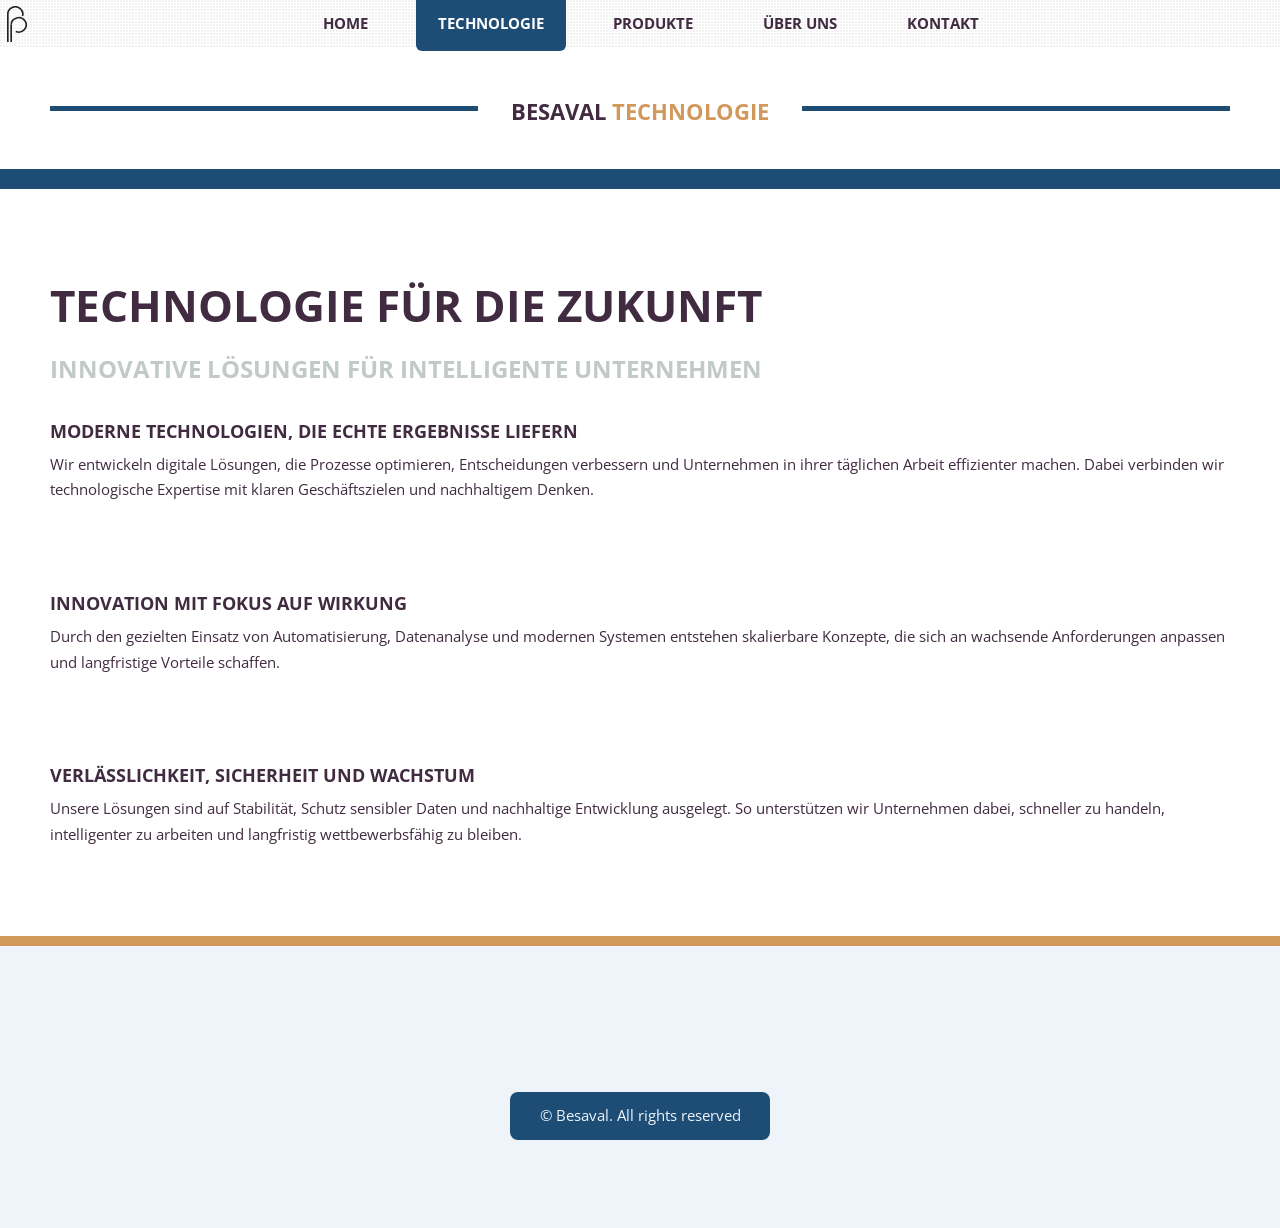
<file: Technologie.html>
<!DOCTYPE HTML>
<html>
	<head>
		<title>Technologie | Besaval</title>
		<meta charset="utf-8" />
		<meta name="viewport" content="width=device-width, initial-scale=1, user-scalable=no" />
		<link rel="stylesheet" href="assets/css/main.css" />
	</head>
	<body class="is-preload">
		<div id="page-wrapper">

			<header id="header">
				<div class="logo container">
					<div>
						<h1><a href="index.html" id="logo">Besaval</a></h1>
						<p>Technologie</p>
					</div>
				</div>
			</header>

			<nav id="nav">
				<ul>
					<li class="nav-logo"><img src="images/HousingV6-Page_.svg" alt="Besaval logo" /></li>
					<li><a href="index.html">Home</a></li>
					<li class="current"><a href="Technologie.html">Technologie</a></li>
					<li><a href="Produkte.html">Produkte</a></li>
					<li><a href="Über uns.html">Über uns</a></li>
					<li><a href="Kontakt.html">Kontakt</a></li>
				</ul>
			</nav>

			<section id="main">
				<div class="container">
					<div class="row">
						<div class="col-12">
							<div class="content">
								<article class="box page-content">
									<header>
											<h2>Technologie für die Zukunft</h2>
											<p>Innovative Lösungen für intelligente Unternehmen</p>
										</header>
										<section>
											<h3>Moderne Technologien, die echte Ergebnisse liefern</h3>
											<p>
												Wir entwickeln digitale Lösungen, die Prozesse optimieren, Entscheidungen verbessern
												und Unternehmen in ihrer täglichen Arbeit effizienter machen. Dabei verbinden wir
												technologische Expertise mit klaren Geschäftszielen und nachhaltigem Denken.
											</p>
										</section>
										<section>
											<h3>Innovation mit Fokus auf Wirkung</h3>
											<p>
												Durch den gezielten Einsatz von Automatisierung, Datenanalyse und modernen Systemen
												entstehen skalierbare Konzepte, die sich an wachsende Anforderungen anpassen und
												langfristige Vorteile schaffen.
											</p>
										</section>
										<section>
											<h3>Verlässlichkeit, Sicherheit und Wachstum</h3>
											<p>
												Unsere Lösungen sind auf Stabilität, Schutz sensibler Daten und nachhaltige Entwicklung
												ausgelegt. So unterstützen wir Unternehmen dabei, schneller zu handeln, intelligenter
												zu arbeiten und langfristig wettbewerbsfähig zu bleiben.
										</p>
									</section>
								</article>
							</div>
						</div>
					</div>
				</div>
			</section>

			<footer id="footer">
				<div class="container">
					<div id="copyright">
						<ul class="menu">
							<li>&copy; Besaval. All rights reserved</li>
						</ul>
					</div>
				</div>
			</footer>

		</div>
		<script src="assets/js/jquery.min.js"></script>
		<script src="assets/js/jquery.dropotron.min.js"></script>
		<script src="assets/js/browser.min.js"></script>
		<script src="assets/js/breakpoints.min.js"></script>
		<script src="assets/js/util.js"></script>
		<script src="assets/js/main.js"></script>
	</body>
</html>
</file>
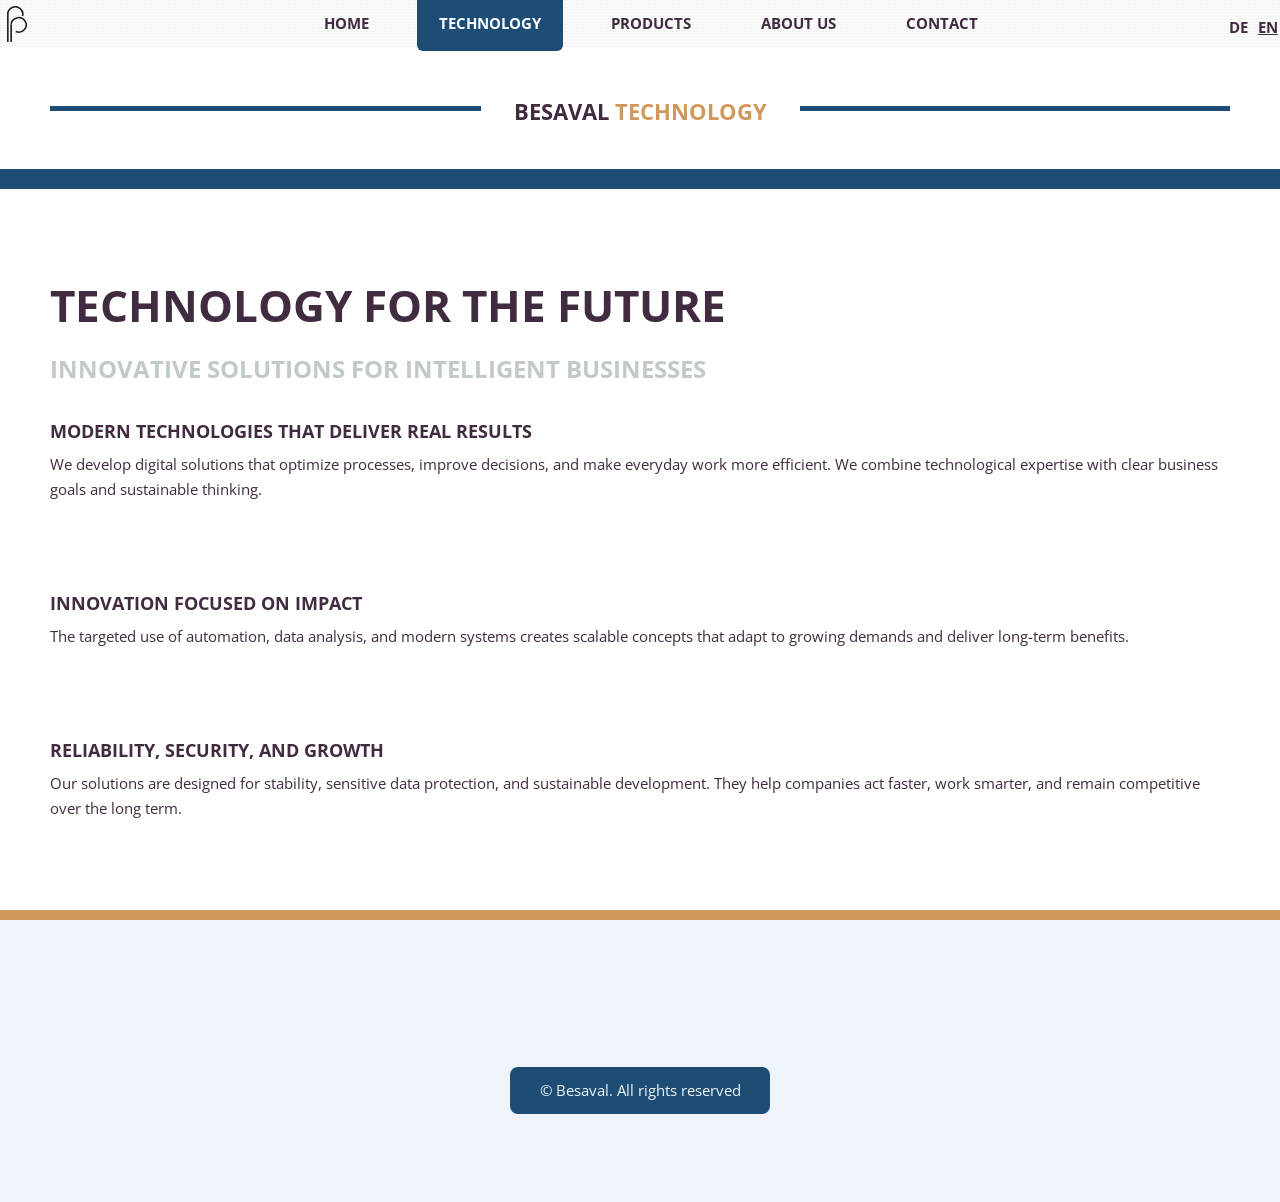
<file: Technology.html>
<!DOCTYPE HTML>
<html lang="de">
	<head>
		<title>Technology | Besaval</title>
		<meta charset="utf-8" />
		<meta name="viewport" content="width=device-width, initial-scale=1, user-scalable=no" />
		<link rel="stylesheet" href="assets/css/main.css" />
	</head>
	<body class="is-preload">
		<div id="page-wrapper">

			<header id="header">
				<div class="logo container">
					<div>
						<h1><a href="index.html" id="logo">Besaval</a></h1>
						<p>Technologie</p>
					</div>
				</div>
			</header>

			<nav id="nav">
				<ul>
					<li class="nav-logo"><img src="images/HousingV6-Page_.svg" alt="Besaval logo" /></li>
					<li class="language-switch"><button type="button" data-language="de">DE</button><button type="button" data-language="en">EN</button></li>
					<li><a href="index.html">Home</a></li>
					<li class="current"><a href="Technology.html">Technology</a></li>
					<li><a href="Produkte.html">Produkte</a></li>
					<li><a href="Über uns.html">Über uns</a></li>
					<li><a href="Kontakt.html">Kontakt</a></li>
				</ul>
			</nav>

			<section id="main">
				<div class="container">
					<div class="row">
						<div class="col-12">
							<div class="content">
								<article class="box page-content">
									<header>
											<h2>Technologie für die Zukunft</h2>
											<p>Innovative Lösungen für intelligente Unternehmen</p>
										</header>
										<section>
											<h3>Moderne Technologien, die echte Ergebnisse liefern</h3>
											<p>
												Wir entwickeln digitale Lösungen, die Prozesse optimieren, Entscheidungen verbessern
												und Unternehmen in ihrer täglichen Arbeit effizienter machen. Dabei verbinden wir
												technologische Expertise mit klaren Geschäftszielen und nachhaltigem Denken.
											</p>
										</section>
										<section>
											<h3>Innovation mit Fokus auf Wirkung</h3>
											<p>
												Durch den gezielten Einsatz von Automatisierung, Datenanalyse und modernen Systemen
												entstehen skalierbare Konzepte, die sich an wachsende Anforderungen anpassen und
												langfristige Vorteile schaffen.
											</p>
										</section>
										<section>
											<h3>Verlässlichkeit, Sicherheit und Wachstum</h3>
											<p>
												Unsere Lösungen sind auf Stabilität, Schutz sensibler Daten und nachhaltige Entwicklung
												ausgelegt. So unterstützen wir Unternehmen dabei, schneller zu handeln, intelligenter
												zu arbeiten und langfristig wettbewerbsfähig zu bleiben.
										</p>
									</section>
								</article>
							</div>
						</div>
					</div>
				</div>
			</section>

			<footer id="footer">
				<div class="container">
					<div id="copyright">
						<ul class="menu">
							<li>&copy; Besaval. All rights reserved</li>
						</ul>
					</div>
				</div>
			</footer>

		</div>
		<script src="assets/js/jquery.min.js"></script>
		<script src="assets/js/jquery.dropotron.min.js"></script>
		<script src="assets/js/browser.min.js"></script>
		<script src="assets/js/breakpoints.min.js"></script>
		<script src="assets/js/util.js"></script>
		<script src="assets/js/main.js"></script>
		<script src="assets/js/language.js"></script>
	</body>
</html>
</file>
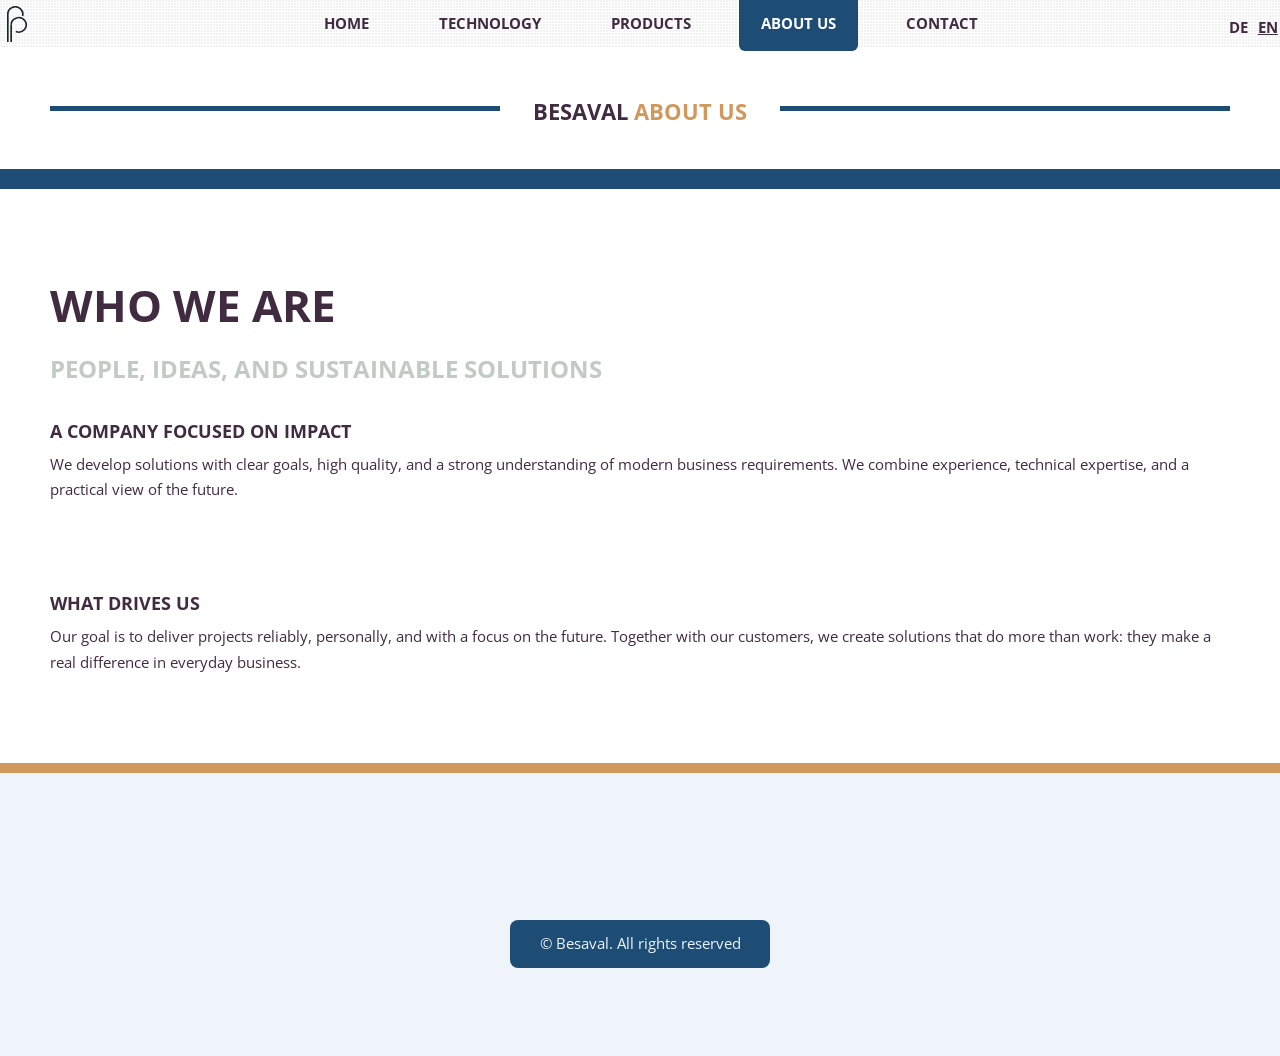
<file: Über uns.html>
<!DOCTYPE HTML>
<html lang="de">
	<head>
		<title>Über uns | Besaval</title>
		<meta charset="utf-8" />
		<meta name="viewport" content="width=device-width, initial-scale=1, user-scalable=no" />
		<link rel="stylesheet" href="assets/css/main.css" />
	</head>
	<body class="is-preload">
		<div id="page-wrapper">

			<header id="header">
				<div class="logo container">
					<div>
						<h1><a href="index.html" id="logo">Besaval</a></h1>
						<p>Über uns</p>
					</div>
				</div>
			</header>

			<nav id="nav">
				<ul>
					<li class="nav-logo"><img src="images/HousingV6-Page_.svg" alt="Besaval logo" /></li>
					<li class="language-switch"><button type="button" data-language="de">DE</button><button type="button" data-language="en">EN</button></li>
					<li><a href="index.html">Home</a></li>
					<li><a href="Technology.html">Technology</a></li>
					<li><a href="Produkte.html">Produkte</a></li>
					<li class="current"><a href="Über uns.html">Über uns</a></li>
					<li><a href="Kontakt.html">Kontakt</a></li>
				</ul>
			</nav>

			<section id="main">
				<div class="container">
					<div class="row">
						<div class="col-12">
							<div class="content">
								<article class="box page-content">
									<header>
										<h2>Wer wir sind</h2>
										<p>Menschen, Ideen und nachhaltige Lösungen</p>
									</header>
									<section>
										<h3>Ein Unternehmen mit Fokus auf Wirkung</h3>
										<p>
											Wir entwickeln Lösungen mit klaren Zielen, hoher Qualität und einem starken Verständnis
											für die Anforderungen moderner Unternehmen. Dabei verbinden wir Erfahrung, technisches Verständnis
											und einen praktischen Blick auf die Zukunft.
										</p>
									</section>
									<section>
										<h3>Was uns antreibt</h3>
										<p>
											Unser Ziel ist es, Projekte zuverlässig, persönlich und zukunftsorientiert umzusetzen.
											Gemeinsam mit unseren Kunden schaffen wir Lösungen, die nicht nur funktionieren, sondern auch
											wirklich einen Unterschied im Alltag und im Geschäft machen.
										</p>
									</section>
								</article>
							</div>
						</div>
					</div>
				</div>
			</section>

			<footer id="footer">
				<div class="container">
					<div id="copyright">
						<ul class="menu">
							<li>&copy; Besaval. All rights reserved</li>
						</ul>
					</div>
				</div>
			</footer>

		</div>
		<script src="assets/js/jquery.min.js"></script>
		<script src="assets/js/jquery.dropotron.min.js"></script>
		<script src="assets/js/browser.min.js"></script>
		<script src="assets/js/breakpoints.min.js"></script>
		<script src="assets/js/util.js"></script>
		<script src="assets/js/main.js"></script>
		<script src="assets/js/language.js"></script>
	</body>
</html>
</file>
<file: assets/css/main.css>
@import url("fontawesome-all.min.css");
@import url("https://fonts.googleapis.com/css?family=Open+Sans:400,400italic,700,700italic|Open+Sans+Condensed:700");

/*
	TXT by HTML5 UP
	html5up.net | @ajlkn
	Free for personal and commercial use under the CCA 3.0 license (html5up.net/license)
*/

html, body, div, span, applet, object,
iframe, h1, h2, h3, h4, h5, h6, p, blockquote,
pre, a, abbr, acronym, address, big, cite,
code, del, dfn, em, img, ins, kbd, q, s, samp,
small, strike, strong, sub, sup, tt, var, b,
u, i, center, dl, dt, dd, ol, ul, li, fieldset,
form, label, legend, table, caption, tbody,
tfoot, thead, tr, th, td, article, aside,
canvas, details, embed, figure, figcaption,
footer, header, hgroup, menu, nav, output, ruby,
section, summary, time, mark, audio, video {
	margin: 0;
	padding: 0;
	border: 0;
	font-size: 100%;
	font: inherit;
	vertical-align: baseline;}

article, aside, details, figcaption, figure,
footer, header, hgroup, menu, nav, section {
	display: block;}

body {
	line-height: 1;
}

ol, ul {
	list-style: none;
}

blockquote, q {
	quotes: none;
}

	blockquote:before, blockquote:after, q:before, q:after {
		content: '';
		content: none;
	}

table {
	border-collapse: collapse;
	border-spacing: 0;
}

body {
	-webkit-text-size-adjust: none;
}

mark {
	background-color: transparent;
	color: inherit;
}

input::-moz-focus-inner {
	border: 0;
	padding: 0;
}

input, select, textarea {
	-moz-appearance: none;
	-webkit-appearance: none;
	-ms-appearance: none;
	appearance: none;
}

/* Basic */

.product-scroll-animation {
	height: 500vh;
	margin: 5em -2em;
	position: relative;
}

.product-scroll-animation__sticky {
	background: #101820;
	height: 100vh;
	overflow: hidden;
	position: -webkit-sticky;
	position: sticky;
	top: 0;
	z-index: 1;
}

.product-scroll-animation canvas {
	height: 100%;
	left: 0;
	object-fit: cover;
	position: absolute;
	top: 0;
	width: 100%;
}

.product-scroll-animation__caption {
	bottom: 3em;
	color: #fff;
	left: 3em;
	max-width: 28em;
	position: absolute;
	z-index: 1;
}

.product-scroll-animation__caption h2,
.product-scroll-animation__caption p {
	background: rgba(16, 24, 32, 0.82);
	display: table;
	margin: 0;
	padding: 0.35em 0.6em;
}

.product-scroll-animation__caption p {
	margin-top: 0.5em;
}

@media screen and (max-width: 736px) {
	.product-scroll-animation {
		height: 500vh;
		margin-left: calc((100% - 100vw) / 2);
		margin-right: calc((100% - 100vw) / 2);
		margin-top: 0;
		width: 100vw;
	}

	.product-scroll-animation__sticky {
		position: fixed;
		top: 0;
		left: 0;
		height: 100vh;
		width: 100vw;
		z-index: 1;
	}

	.product-scroll-animation__caption {
		bottom: 2em;
		left: 1.5em;
		right: 1.5em;
	}

	.product-scroll-animation canvas {
		height: 100%;
		left: 0;
		object-fit: cover;
		top: 0;
		transform: none;
		width: 100%;
	}
}

	html {
		box-sizing: border-box;
	}

	*, *:before, *:after {
		box-sizing: inherit;
	}

	body {
		background: #f4f7fb;
	}

		.language-switch {
			display: flex !important;
			align-items: center;
			gap: 0.35em;
			position: absolute !important;
			right: 0;
			top: 0;
			margin: 0 !important;
		}

			.language-switch button {
				border: 0;
				background: transparent;
				color: #402B40;
				cursor: pointer;
				font: inherit;
				font-weight: 700;
				padding: 0.25em 0.15em;
			}

			.language-switch button.active {
				text-decoration: underline;
			}

			.language-switch button:hover,
			.language-switch button:focus-visible {
				color: #C29670;
			}

		body.is-preload *, body.is-preload *:before, body.is-preload *:after {
			-moz-animation: none !important;
			-webkit-animation: none !important;
			-ms-animation: none !important;
			animation: none !important;
			-moz-transition: none !important;
			-webkit-transition: none !important;
			-ms-transition: none !important;
			transition: none !important;
		}

	body, input, textarea, select {
		font-family: 'Open Sans', sans-serif;
		font-weight: 400;
		color: #402B40;
		font-size: 13pt;
		line-height: 2em;
	}

	h1, h2, h3, h4, h5, h6 {
		font-family: 'Open Sans Condensed', sans-serif;
		font-weight: 700;
		text-transform: uppercase;
		color: #402B40;
		margin: 0 0 0.5em 0;
		line-height: 1.3;
	}

	h1 a, h2 a, h3 a, h4 a, h5 a, h6 a {
		text-decoration: none;
		color: inherit;
	}

	h2 {
		font-size: 1.65em;
	}

		h2.major {
			position: relative;
			border-top: solid 5px #1d4d75;
			font-size: 1.65em;
			text-align: center;
			margin: 0 0 3em 0;
			top: 0.775em;
		}

			h2.major span {
				background: #fff;
				position: relative;
				display: inline-block;
				top: -0.775em;
				padding: 0 1.25em 0 1.25em;
			}

	h3, h4 {
		font-size: 1.25em;
	}

	a {
		color: #63B8FF;
		text-decoration: underline;
	}

		a:hover {
			text-decoration: none;
		}

	b, strong {
		font-weight: 700;
		color: #402B40;
	}

	i, em {
		font-style: italic;
	}

	br.clear {
		clear: both;
	}

	sub {
		position: relative;
		top: 0.5em;
		font-size: 0.8em;
	}

	sup {
		position: relative;
		top: -0.5em;
		font-size: 0.8em;
	}

	hr {
		border: 0;
		border-top: solid 2px #C29670;
		margin: 0 0 3em 0;
	}

	blockquote {
		border-left: solid 5px #C29670;
		padding: 1em 0 1em 1.5em;
		font-style: italic;
	}

	p, ul, ol, dl, table {
		margin-bottom: 3em;
	}

/* Section/Article */

	section, article {
		margin-bottom: 6em;
	}

		section > :last-child, section:last-child, article > :last-child, article:last-child {
			margin-bottom: 0;
		}

	header > p {
		display: block;
		font-family: 'Open Sans Condensed', sans-serif;
		font-weight: 700;
		text-transform: uppercase;
		color: #c1cac5;
	}

/* Container */

	.container {
		margin: 0 auto;
		max-width: 100%;
		width: 64em;
	}

		@media screen and (max-width: 1680px) {

			.container {
				width: 75em;
			}

		}

		@media screen and (max-width: 1280px) {

			.container {
				width: calc(100% - 100px);
			}

		}

		@media screen and (max-width: 980px) {

			.container {
				width: calc(100% - 100px);
			}

		}

		@media screen and (max-width: 736px) {

			.container {
				width: calc(100% - 40px);
			}

		}

		@media screen and (max-width: 360px) {

			.container {
				width: calc(100% - 30px);
			}

		}

/* Row */

	.row {
		display: flex;
		flex-wrap: wrap;
		box-sizing: border-box;
		align-items: stretch;
	}

		.row > * {
			box-sizing: border-box;
		}

		.row.gtr-uniform > * > :last-child {
			margin-bottom: 0;
		}

		.row.aln-left {
			justify-content: flex-start;
		}

		.row.aln-center {
			justify-content: center;
		}

		.row.aln-right {
			justify-content: flex-end;
		}

		.row.aln-top {
			align-items: flex-start;
		}

		.row.aln-middle {
			align-items: center;
		}

		.row.aln-bottom {
			align-items: flex-end;
		}

		.row > .imp {
			order: -1;
		}

		.row > .col-1 {
			width: 8.33333%;
		}

		.row > .off-1 {
			margin-left: 8.33333%;
		}

		.row > .col-2 {
			width: 16.66667%;
		}

		.row > .off-2 {
			margin-left: 16.66667%;
		}

		.row > .col-3 {
			width: 25%;
		}

		.row > .off-3 {
			margin-left: 25%;
		}

		.row > .col-4 {
			width: 33.33333%;
		}

		.row > .off-4 {
			margin-left: 33.33333%;
		}

		.row > .col-5 {
			width: 41.66667%;
		}

		.row > .off-5 {
			margin-left: 41.66667%;
		}

		.row > .col-6 {
			width: 50%;
		}

		.row > .off-6 {
			margin-left: 50%;
		}

		.row > .col-7 {
			width: 58.33333%;
		}

		.row > .off-7 {
			margin-left: 58.33333%;
		}

		.row > .col-8 {
			width: 66.66667%;
		}

		.row > .off-8 {
			margin-left: 66.66667%;
		}

		.row > .col-9 {
			width: 75%;
		}

		.row > .off-9 {
			margin-left: 75%;
		}

		.row > .col-10 {
			width: 83.33333%;
		}

		.row > .off-10 {
			margin-left: 83.33333%;
		}

		.row > .col-11 {
			width: 91.66667%;
		}

		.row > .off-11 {
			margin-left: 91.66667%;
		}

		.row > .col-12 {
			width: 100%;
		}

		.row > .off-12 {
			margin-left: 100%;
		}

		.row.gtr-0 {
			margin-top: 0px;
			margin-left: 0px;
		}

			.row.gtr-0 > * {
				padding: 0px 0 0 0px;
			}

			.row.gtr-0.gtr-uniform {
				margin-top: 0px;
			}

				.row.gtr-0.gtr-uniform > * {
					padding-top: 0px;
				}

		.row.gtr-25 {
			margin-top: -12.5px;
			margin-left: -12.5px;
		}

			.row.gtr-25 > * {
				padding: 12.5px 0 0 12.5px;
			}

			.row.gtr-25.gtr-uniform {
				margin-top: -12.5px;
			}

				.row.gtr-25.gtr-uniform > * {
					padding-top: 12.5px;
				}

		.row.gtr-50 {
			margin-top: -25px;
			margin-left: -25px;
		}

			.row.gtr-50 > * {
				padding: 25px 0 0 25px;
			}

			.row.gtr-50.gtr-uniform {
				margin-top: -25px;
			}

				.row.gtr-50.gtr-uniform > * {
					padding-top: 25px;
				}

		.row {
			margin-top: -50px;
			margin-left: -50px;
		}

			.row > * {
				padding: 50px 0 0 50px;
			}

			.row.gtr-uniform {
				margin-top: -50px;
			}

				.row.gtr-uniform > * {
					padding-top: 50px;
				}

		.row.gtr-150 {
			margin-top: -75px;
			margin-left: -75px;
		}

			.row.gtr-150 > * {
				padding: 75px 0 0 75px;
			}

			.row.gtr-150.gtr-uniform {
				margin-top: -75px;
			}

				.row.gtr-150.gtr-uniform > * {
					padding-top: 75px;
				}

		.row.gtr-200 {
			margin-top: -100px;
			margin-left: -100px;
		}

			.row.gtr-200 > * {
				padding: 100px 0 0 100px;
			}

			.row.gtr-200.gtr-uniform {
				margin-top: -100px;
			}

				.row.gtr-200.gtr-uniform > * {
					padding-top: 100px;
				}

		@media screen and (max-width: 1680px) {

			.row {
				display: flex;
				flex-wrap: wrap;
				box-sizing: border-box;
				align-items: stretch;
			}

				.row > * {
					box-sizing: border-box;
				}

				.row.gtr-uniform > * > :last-child {
					margin-bottom: 0;
				}

				.row.aln-left {
					justify-content: flex-start;
				}

				.row.aln-center {
					justify-content: center;
				}

				.row.aln-right {
					justify-content: flex-end;
				}

				.row.aln-top {
					align-items: flex-start;
				}

				.row.aln-middle {
					align-items: center;
				}

				.row.aln-bottom {
					align-items: flex-end;
				}

				.row > .imp-xlarge {
					order: -1;
				}

				.row > .col-1-xlarge {
					width: 8.33333%;
				}

				.row > .off-1-xlarge {
					margin-left: 8.33333%;
				}

				.row > .col-2-xlarge {
					width: 16.66667%;
				}

				.row > .off-2-xlarge {
					margin-left: 16.66667%;
				}

				.row > .col-3-xlarge {
					width: 25%;
				}

				.row > .off-3-xlarge {
					margin-left: 25%;
				}

				.row > .col-4-xlarge {
					width: 33.33333%;
				}

				.row > .off-4-xlarge {
					margin-left: 33.33333%;
				}

				.row > .col-5-xlarge {
					width: 41.66667%;
				}

				.row > .off-5-xlarge {
					margin-left: 41.66667%;
				}

				.row > .col-6-xlarge {
					width: 50%;
				}

				.row > .off-6-xlarge {
					margin-left: 50%;
				}

				.row > .col-7-xlarge {
					width: 58.33333%;
				}

				.row > .off-7-xlarge {
					margin-left: 58.33333%;
				}

				.row > .col-8-xlarge {
					width: 66.66667%;
				}

				.row > .off-8-xlarge {
					margin-left: 66.66667%;
				}

				.row > .col-9-xlarge {
					width: 75%;
				}

				.row > .off-9-xlarge {
					margin-left: 75%;
				}

				.row > .col-10-xlarge {
					width: 83.33333%;
				}

				.row > .off-10-xlarge {
					margin-left: 83.33333%;
				}

				.row > .col-11-xlarge {
					width: 91.66667%;
				}

				.row > .off-11-xlarge {
					margin-left: 91.66667%;
				}

				.row > .col-12-xlarge {
					width: 100%;
				}

				.row > .off-12-xlarge {
					margin-left: 100%;
				}

				.row.gtr-0 {
					margin-top: 0px;
					margin-left: 0px;
				}

					.row.gtr-0 > * {
						padding: 0px 0 0 0px;
					}

					.row.gtr-0.gtr-uniform {
						margin-top: 0px;
					}

						.row.gtr-0.gtr-uniform > * {
							padding-top: 0px;
						}

				.row.gtr-25 {
					margin-top: -12.5px;
					margin-left: -12.5px;
				}

					.row.gtr-25 > * {
						padding: 12.5px 0 0 12.5px;
					}

					.row.gtr-25.gtr-uniform {
						margin-top: -12.5px;
					}

						.row.gtr-25.gtr-uniform > * {
							padding-top: 12.5px;
						}

				.row.gtr-50 {
					margin-top: -25px;
					margin-left: -25px;
				}

					.row.gtr-50 > * {
						padding: 25px 0 0 25px;
					}

					.row.gtr-50.gtr-uniform {
						margin-top: -25px;
					}

						.row.gtr-50.gtr-uniform > * {
							padding-top: 25px;
						}

				.row {
					margin-top: -50px;
					margin-left: -50px;
				}

					.row > * {
						padding: 50px 0 0 50px;
					}

					.row.gtr-uniform {
						margin-top: -50px;
					}

						.row.gtr-uniform > * {
							padding-top: 50px;
						}

				.row.gtr-150 {
					margin-top: -75px;
					margin-left: -75px;
				}

					.row.gtr-150 > * {
						padding: 75px 0 0 75px;
					}

					.row.gtr-150.gtr-uniform {
						margin-top: -75px;
					}

						.row.gtr-150.gtr-uniform > * {
							padding-top: 75px;
						}

				.row.gtr-200 {
					margin-top: -100px;
					margin-left: -100px;
				}

					.row.gtr-200 > * {
						padding: 100px 0 0 100px;
					}

					.row.gtr-200.gtr-uniform {
						margin-top: -100px;
					}

						.row.gtr-200.gtr-uniform > * {
							padding-top: 100px;
						}

		}

		@media screen and (max-width: 1280px) {

			.row {
				display: flex;
				flex-wrap: wrap;
				box-sizing: border-box;
				align-items: stretch;
			}

				.row > * {
					box-sizing: border-box;
				}

				.row.gtr-uniform > * > :last-child {
					margin-bottom: 0;
				}

				.row.aln-left {
					justify-content: flex-start;
				}

				.row.aln-center {
					justify-content: center;
				}

				.row.aln-right {
					justify-content: flex-end;
				}

				.row.aln-top {
					align-items: flex-start;
				}

				.row.aln-middle {
					align-items: center;
				}

				.row.aln-bottom {
					align-items: flex-end;
				}

				.row > .imp-large {
					order: -1;
				}

				.row > .col-1-large {
					width: 8.33333%;
				}

				.row > .off-1-large {
					margin-left: 8.33333%;
				}

				.row > .col-2-large {
					width: 16.66667%;
				}

				.row > .off-2-large {
					margin-left: 16.66667%;
				}

				.row > .col-3-large {
					width: 25%;
				}

				.row > .off-3-large {
					margin-left: 25%;
				}

				.row > .col-4-large {
					width: 33.33333%;
				}

				.row > .off-4-large {
					margin-left: 33.33333%;
				}

				.row > .col-5-large {
					width: 41.66667%;
				}

				.row > .off-5-large {
					margin-left: 41.66667%;
				}

				.row > .col-6-large {
					width: 50%;
				}

				.row > .off-6-large {
					margin-left: 50%;
				}

				.row > .col-7-large {
					width: 58.33333%;
				}

				.row > .off-7-large {
					margin-left: 58.33333%;
				}

				.row > .col-8-large {
					width: 66.66667%;
				}

				.row > .off-8-large {
					margin-left: 66.66667%;
				}

				.row > .col-9-large {
					width: 75%;
				}

				.row > .off-9-large {
					margin-left: 75%;
				}

				.row > .col-10-large {
					width: 83.33333%;
				}

				.row > .off-10-large {
					margin-left: 83.33333%;
				}

				.row > .col-11-large {
					width: 91.66667%;
				}

				.row > .off-11-large {
					margin-left: 91.66667%;
				}

				.row > .col-12-large {
					width: 100%;
				}

				.row > .off-12-large {
					margin-left: 100%;
				}

				.row.gtr-0 {
					margin-top: 0px;
					margin-left: 0px;
				}

					.row.gtr-0 > * {
						padding: 0px 0 0 0px;
					}

					.row.gtr-0.gtr-uniform {
						margin-top: 0px;
					}

						.row.gtr-0.gtr-uniform > * {
							padding-top: 0px;
						}

				.row.gtr-25 {
					margin-top: -10px;
					margin-left: -10px;
				}

					.row.gtr-25 > * {
						padding: 10px 0 0 10px;
					}

					.row.gtr-25.gtr-uniform {
						margin-top: -10px;
					}

						.row.gtr-25.gtr-uniform > * {
							padding-top: 10px;
						}

				.row.gtr-50 {
					margin-top: -20px;
					margin-left: -20px;
				}

					.row.gtr-50 > * {
						padding: 20px 0 0 20px;
					}

					.row.gtr-50.gtr-uniform {
						margin-top: -20px;
					}

						.row.gtr-50.gtr-uniform > * {
							padding-top: 20px;
						}

				.row {
					margin-top: -40px;
					margin-left: -40px;
				}

					.row > * {
						padding: 40px 0 0 40px;
					}

					.row.gtr-uniform {
						margin-top: -40px;
					}

						.row.gtr-uniform > * {
							padding-top: 40px;
						}

				.row.gtr-150 {
					margin-top: -60px;
					margin-left: -60px;
				}

					.row.gtr-150 > * {
						padding: 60px 0 0 60px;
					}

					.row.gtr-150.gtr-uniform {
						margin-top: -60px;
					}

						.row.gtr-150.gtr-uniform > * {
							padding-top: 60px;
						}

				.row.gtr-200 {
					margin-top: -80px;
					margin-left: -80px;
				}

					.row.gtr-200 > * {
						padding: 80px 0 0 80px;
					}

					.row.gtr-200.gtr-uniform {
						margin-top: -80px;
					}

						.row.gtr-200.gtr-uniform > * {
							padding-top: 80px;
						}

		}

		@media screen and (max-width: 980px) {

			.row {
				display: flex;
				flex-wrap: wrap;
				box-sizing: border-box;
				align-items: stretch;
			}

				.row > * {
					box-sizing: border-box;
				}

				.row.gtr-uniform > * > :last-child {
					margin-bottom: 0;
				}

				.row.aln-left {
					justify-content: flex-start;
				}

				.row.aln-center {
					justify-content: center;
				}

				.row.aln-right {
					justify-content: flex-end;
				}

				.row.aln-top {
					align-items: flex-start;
				}

				.row.aln-middle {
					align-items: center;
				}

				.row.aln-bottom {
					align-items: flex-end;
				}

				.row > .imp-medium {
					order: -1;
				}

				.row > .col-1-medium {
					width: 8.33333%;
				}

				.row > .off-1-medium {
					margin-left: 8.33333%;
				}

				.row > .col-2-medium {
					width: 16.66667%;
				}

				.row > .off-2-medium {
					margin-left: 16.66667%;
				}

				.row > .col-3-medium {
					width: 25%;
				}

				.row > .off-3-medium {
					margin-left: 25%;
				}

				.row > .col-4-medium {
					width: 33.33333%;
				}

				.row > .off-4-medium {
					margin-left: 33.33333%;
				}

				.row > .col-5-medium {
					width: 41.66667%;
				}

				.row > .off-5-medium {
					margin-left: 41.66667%;
				}

				.row > .col-6-medium {
					width: 50%;
				}

				.row > .off-6-medium {
					margin-left: 50%;
				}

				.row > .col-7-medium {
					width: 58.33333%;
				}

				.row > .off-7-medium {
					margin-left: 58.33333%;
				}

				.row > .col-8-medium {
					width: 66.66667%;
				}

				.row > .off-8-medium {
					margin-left: 66.66667%;
				}

				.row > .col-9-medium {
					width: 75%;
				}

				.row > .off-9-medium {
					margin-left: 75%;
				}

				.row > .col-10-medium {
					width: 83.33333%;
				}

				.row > .off-10-medium {
					margin-left: 83.33333%;
				}

				.row > .col-11-medium {
					width: 91.66667%;
				}

				.row > .off-11-medium {
					margin-left: 91.66667%;
				}

				.row > .col-12-medium {
					width: 100%;
				}

				.row > .off-12-medium {
					margin-left: 100%;
				}

				.row.gtr-0 {
					margin-top: 0px;
					margin-left: 0px;
				}

					.row.gtr-0 > * {
						padding: 0px 0 0 0px;
					}

					.row.gtr-0.gtr-uniform {
						margin-top: 0px;
					}

						.row.gtr-0.gtr-uniform > * {
							padding-top: 0px;
						}

				.row.gtr-25 {
					margin-top: -12.5px;
					margin-left: -12.5px;
				}

					.row.gtr-25 > * {
						padding: 12.5px 0 0 12.5px;
					}

					.row.gtr-25.gtr-uniform {
						margin-top: -12.5px;
					}

						.row.gtr-25.gtr-uniform > * {
							padding-top: 12.5px;
						}

				.row.gtr-50 {
					margin-top: -25px;
					margin-left: -25px;
				}

					.row.gtr-50 > * {
						padding: 25px 0 0 25px;
					}

					.row.gtr-50.gtr-uniform {
						margin-top: -25px;
					}

						.row.gtr-50.gtr-uniform > * {
							padding-top: 25px;
						}

				.row {
					margin-top: -50px;
					margin-left: -50px;
				}

					.row > * {
						padding: 50px 0 0 50px;
					}

					.row.gtr-uniform {
						margin-top: -50px;
					}

						.row.gtr-uniform > * {
							padding-top: 50px;
						}

				.row.gtr-150 {
					margin-top: -75px;
					margin-left: -75px;
				}

					.row.gtr-150 > * {
						padding: 75px 0 0 75px;
					}

					.row.gtr-150.gtr-uniform {
						margin-top: -75px;
					}

						.row.gtr-150.gtr-uniform > * {
							padding-top: 75px;
						}

				.row.gtr-200 {
					margin-top: -100px;
					margin-left: -100px;
				}

					.row.gtr-200 > * {
						padding: 100px 0 0 100px;
					}

					.row.gtr-200.gtr-uniform {
						margin-top: -100px;
					}

						.row.gtr-200.gtr-uniform > * {
							padding-top: 100px;
						}

		}

		@media screen and (max-width: 736px) {

			.row {
				display: flex;
				flex-wrap: wrap;
				box-sizing: border-box;
				align-items: stretch;
			}

				.row > * {
					box-sizing: border-box;
				}

				.row.gtr-uniform > * > :last-child {
					margin-bottom: 0;
				}

				.row.aln-left {
					justify-content: flex-start;
				}

				.row.aln-center {
					justify-content: center;
				}

				.row.aln-right {
					justify-content: flex-end;
				}

				.row.aln-top {
					align-items: flex-start;
				}

				.row.aln-middle {
					align-items: center;
				}

				.row.aln-bottom {
					align-items: flex-end;
				}

				.row > .imp-small {
					order: -1;
				}

				.row > .col-1-small {
					width: 8.33333%;
				}

				.row > .off-1-small {
					margin-left: 8.33333%;
				}

				.row > .col-2-small {
					width: 16.66667%;
				}

				.row > .off-2-small {
					margin-left: 16.66667%;
				}

				.row > .col-3-small {
					width: 25%;
				}

				.row > .off-3-small {
					margin-left: 25%;
				}

				.row > .col-4-small {
					width: 33.33333%;
				}

				.row > .off-4-small {
					margin-left: 33.33333%;
				}

				.row > .col-5-small {
					width: 41.66667%;
				}

				.row > .off-5-small {
					margin-left: 41.66667%;
				}

				.row > .col-6-small {
					width: 50%;
				}

				.row > .off-6-small {
					margin-left: 50%;
				}

				.row > .col-7-small {
					width: 58.33333%;
				}

				.row > .off-7-small {
					margin-left: 58.33333%;
				}

				.row > .col-8-small {
					width: 66.66667%;
				}

				.row > .off-8-small {
					margin-left: 66.66667%;
				}

				.row > .col-9-small {
					width: 75%;
				}

				.row > .off-9-small {
					margin-left: 75%;
				}

				.row > .col-10-small {
					width: 83.33333%;
				}

				.row > .off-10-small {
					margin-left: 83.33333%;
				}

				.row > .col-11-small {
					width: 91.66667%;
				}

				.row > .off-11-small {
					margin-left: 91.66667%;
				}

				.row > .col-12-small {
					width: 100%;
				}

				.row > .off-12-small {
					margin-left: 100%;
				}

				.row.gtr-0 {
					margin-top: 0px;
					margin-left: 0px;
				}

					.row.gtr-0 > * {
						padding: 0px 0 0 0px;
					}

					.row.gtr-0.gtr-uniform {
						margin-top: 0px;
					}

						.row.gtr-0.gtr-uniform > * {
							padding-top: 0px;
						}

				.row.gtr-25 {
					margin-top: -5px;
					margin-left: -5px;
				}

					.row.gtr-25 > * {
						padding: 5px 0 0 5px;
					}

					.row.gtr-25.gtr-uniform {
						margin-top: -5px;
					}

						.row.gtr-25.gtr-uniform > * {
							padding-top: 5px;
						}

				.row.gtr-50 {
					margin-top: -10px;
					margin-left: -10px;
				}

					.row.gtr-50 > * {
						padding: 10px 0 0 10px;
					}

					.row.gtr-50.gtr-uniform {
						margin-top: -10px;
					}

						.row.gtr-50.gtr-uniform > * {
							padding-top: 10px;
						}

				.row {
					margin-top: -20px;
					margin-left: -20px;
				}

					.row > * {
						padding: 20px 0 0 20px;
					}

					.row.gtr-uniform {
						margin-top: -20px;
					}

						.row.gtr-uniform > * {
							padding-top: 20px;
						}

				.row.gtr-150 {
					margin-top: -30px;
					margin-left: -30px;
				}

					.row.gtr-150 > * {
						padding: 30px 0 0 30px;
					}

					.row.gtr-150.gtr-uniform {
						margin-top: -30px;
					}

						.row.gtr-150.gtr-uniform > * {
							padding-top: 30px;
						}

				.row.gtr-200 {
					margin-top: -40px;
					margin-left: -40px;
				}

					.row.gtr-200 > * {
						padding: 40px 0 0 40px;
					}

					.row.gtr-200.gtr-uniform {
						margin-top: -40px;
					}

						.row.gtr-200.gtr-uniform > * {
							padding-top: 40px;
						}

		}

		@media screen and (max-width: 360px) {

			.row {
				display: flex;
				flex-wrap: wrap;
				box-sizing: border-box;
				align-items: stretch;
			}

				.row > * {
					box-sizing: border-box;
				}

				.row.gtr-uniform > * > :last-child {
					margin-bottom: 0;
				}

				.row.aln-left {
					justify-content: flex-start;
				}

				.row.aln-center {
					justify-content: center;
				}

				.row.aln-right {
					justify-content: flex-end;
				}

				.row.aln-top {
					align-items: flex-start;
				}

				.row.aln-middle {
					align-items: center;
				}

				.row.aln-bottom {
					align-items: flex-end;
				}

				.row > .imp-xsmall {
					order: -1;
				}

				.row > .col-1-xsmall {
					width: 8.33333%;
				}

				.row > .off-1-xsmall {
					margin-left: 8.33333%;
				}

				.row > .col-2-xsmall {
					width: 16.66667%;
				}

				.row > .off-2-xsmall {
					margin-left: 16.66667%;
				}

				.row > .col-3-xsmall {
					width: 25%;
				}

				.row > .off-3-xsmall {
					margin-left: 25%;
				}

				.row > .col-4-xsmall {
					width: 33.33333%;
				}

				.row > .off-4-xsmall {
					margin-left: 33.33333%;
				}

				.row > .col-5-xsmall {
					width: 41.66667%;
				}

				.row > .off-5-xsmall {
					margin-left: 41.66667%;
				}

				.row > .col-6-xsmall {
					width: 50%;
				}

				.row > .off-6-xsmall {
					margin-left: 50%;
				}

				.row > .col-7-xsmall {
					width: 58.33333%;
				}

				.row > .off-7-xsmall {
					margin-left: 58.33333%;
				}

				.row > .col-8-xsmall {
					width: 66.66667%;
				}

				.row > .off-8-xsmall {
					margin-left: 66.66667%;
				}

				.row > .col-9-xsmall {
					width: 75%;
				}

				.row > .off-9-xsmall {
					margin-left: 75%;
				}

				.row > .col-10-xsmall {
					width: 83.33333%;
				}

				.row > .off-10-xsmall {
					margin-left: 83.33333%;
				}

				.row > .col-11-xsmall {
					width: 91.66667%;
				}

				.row > .off-11-xsmall {
					margin-left: 91.66667%;
				}

				.row > .col-12-xsmall {
					width: 100%;
				}

				.row > .off-12-xsmall {
					margin-left: 100%;
				}

				.row.gtr-0 {
					margin-top: 0px;
					margin-left: 0px;
				}

					.row.gtr-0 > * {
						padding: 0px 0 0 0px;
					}

					.row.gtr-0.gtr-uniform {
						margin-top: 0px;
					}

						.row.gtr-0.gtr-uniform > * {
							padding-top: 0px;
						}

				.row.gtr-25 {
					margin-top: -3.75px;
					margin-left: -3.75px;
				}

					.row.gtr-25 > * {
						padding: 3.75px 0 0 3.75px;
					}

					.row.gtr-25.gtr-uniform {
						margin-top: -3.75px;
					}

						.row.gtr-25.gtr-uniform > * {
							padding-top: 3.75px;
						}

				.row.gtr-50 {
					margin-top: -7.5px;
					margin-left: -7.5px;
				}

					.row.gtr-50 > * {
						padding: 7.5px 0 0 7.5px;
					}

					.row.gtr-50.gtr-uniform {
						margin-top: -7.5px;
					}

						.row.gtr-50.gtr-uniform > * {
							padding-top: 7.5px;
						}

				.row {
					margin-top: -15px;
					margin-left: -15px;
				}

					.row > * {
						padding: 15px 0 0 15px;
					}

					.row.gtr-uniform {
						margin-top: -15px;
					}

						.row.gtr-uniform > * {
							padding-top: 15px;
						}

				.row.gtr-150 {
					margin-top: -22.5px;
					margin-left: -22.5px;
				}

					.row.gtr-150 > * {
						padding: 22.5px 0 0 22.5px;
					}

					.row.gtr-150.gtr-uniform {
						margin-top: -22.5px;
					}

						.row.gtr-150.gtr-uniform > * {
							padding-top: 22.5px;
						}

				.row.gtr-200 {
					margin-top: -30px;
					margin-left: -30px;
				}

					.row.gtr-200 > * {
						padding: 30px 0 0 30px;
					}

					.row.gtr-200.gtr-uniform {
						margin-top: -30px;
					}

						.row.gtr-200.gtr-uniform > * {
							padding-top: 30px;
						}

		}

/* Image */

	.image {
		position: relative;
		display: inline-block;
		border-radius: 8px;
	}

		.image img {
			display: block;
			width: 100%;
			border-radius: 8px;
		}

		.image:before {
			content: '';
			position: absolute;
			left: 0;
			top: 0;
			width: 100%;
			height: 100%;
			background: url("images/overlay.png");
			border-radius: 8px;
		}

		.image.fit {
			display: block;
			width: 100%;
		}

		.image.featured {
			display: block;
			width: 100%;
			margin: 0 0 2em 0;
		}

		.image.left {
			float: left;
			margin: 0 2em 2em 0;
		}

		.image.centered {
			display: block;
			margin: 0 0 2em 0;
		}

			.image.centered img {
				margin: 0 auto;
				width: auto;
			}

/* Button */

	input[type="button"],
	input[type="submit"],
	input[type="reset"],
	button,
	.button {
		-webkit-appearance: none;
		display: inline-block;
		font-family: 'Open Sans Condensed', sans-serif;
		font-weight: 700;
		text-transform: uppercase;
		text-decoration: none;
			background: #63B8FF;
		color: #fff;
		border: 0;
		line-height: 1em;
		border-radius: 8px;
		outline: 0;
		cursor: pointer;
		-moz-transition: background-color .2s ease-in-out;
		-webkit-transition: background-color .2s ease-in-out;
		-o-transition: background-color .2s ease-in-out;
		-ms-transition: background-color .2s ease-in-out;
		transition: background-color .2s ease-in-out;
		font-size: 1.25em;
		padding: 0.85em 1.85em;
		text-align: center;
	}

		input[type="button"]:hover,
		input[type="submit"]:hover,
		input[type="reset"]:hover,
		button:hover,
		.button:hover {
				background: #63B8FF;
		}

		input[type="button"]:active,
		input[type="submit"]:active,
		input[type="reset"]:active,
		button:active,
		.button:active {
				background: #C29670;
		}

		input[type="button"].alt,
		input[type="submit"].alt,
		input[type="reset"].alt,
		button.alt,
		.button.alt {
			background: #c1cac5;
		}

			input[type="button"].alt:hover,
			input[type="submit"].alt:hover,
			input[type="reset"].alt:hover,
			button.alt:hover,
			.button.alt:hover {
				background: #ccd5d0;
			}

			input[type="button"].alt:active,
			input[type="submit"].alt:active,
			input[type="reset"].alt:active,
			button.alt:active,
			.button.alt:active {
				background: #b1bab5;
			}

		input[type="button"].large,
		input[type="submit"].large,
		input[type="reset"].large,
		button.large,
		.button.large {
			font-size: 1.65em;
		}

/* List */

	ul {
		list-style: disc;
		padding-left: 1em;
	}

		ul li {
			padding-left: 0.5em;
		}

	ol {
		list-style: decimal;
		padding-left: 1.25em;
	}

		ol li {
			padding-left: 0.25em;
		}

/* Divided */

	ul.divided {
		list-style: none;
		padding-left: 0;
	}

		ul.divided > li {
			border-top: solid 2px #C29670;
			padding-top: 2.35em;
			margin-top: 2.35em;
			padding-left: 0;
		}

			ul.divided > li:first-child {
				border-top: 0;
				padding-top: 0;
				margin-top: 0;
			}

/* Actions */

	ul.actions {
		list-style: none;
		padding-left: 0;
		text-align: center;
		margin: 2em 0 0 0;
	}

		ul.actions li {
			display: inline-block;
			margin: 0 0 0 1em;
			padding-left: 0;
		}

			ul.actions li:first-child {
				margin-left: 0;
			}

/* Contact */

	ul.contact {
		list-style: none;
		padding-left: 0;
		cursor: default;
	}

		ul.contact li {
			-moz-transition: top .15s ease-in-out;
			-webkit-transition: top .15s ease-in-out;
			-ms-transition: top .15s ease-in-out;
			transition: top .15s ease-in-out;
			position: relative;
			display: inline-block;
			margin: 0 0.25em 0 0.25em;
			top: 0;
			padding-left: 0;
		}

			ul.contact li a {
				-moz-transition: background-color .2s ease-in-out;
				-webkit-transition: background-color .2s ease-in-out;
				-ms-transition: background-color .2s ease-in-out;
				transition: background-color .2s ease-in-out;
				display: block;
				position: relative;
				width: 48px;
				height: 48px;
				border-radius: 6px;
				outline: 0;
				background: #c1cac5;
				text-align: center;
			}

				ul.contact li a:before {
							color: #FEFF9E;
					font-size: 32px;
					line-height: 48px;
				}

			ul.contact li:hover {
				top: -5px;
			}

				ul.contact li:hover a.fa-facebook {
					background-color: #3C5A98;
				}

				ul.contact li:hover a.fa-twitter {
					background-color: #2DAAE4;
				}

				ul.contact li:hover a.fa-dribbble {
					background-color: #C4376B;
				}

				ul.contact li:hover a.fa-linkedin {
					background-color: #006599;
				}

				ul.contact li:hover a.fa-instagram {
					background-color: #2E5E86;
				}

				ul.contact li:hover a.fa-google-plus {
					background-color: #DA2713;
				}

			ul.contact li:active {
				top: 0;
			}

/* Special */

	ul.special {
		list-style: none;
		padding-left: 0;
		cursor: default;
		position: relative;
		margin: -2em 0 4em -2em;
	}

		ul.special li {
			-moz-transition: top .15s ease-in-out;
			-webkit-transition: top .15s ease-in-out;
			-ms-transition: top .15s ease-in-out;
			transition: top .15s ease-in-out;
			position: relative;
			display: inline-block;
			top: 0;
			padding: 2em 0 0 2em;
		}

			ul.special li a {
				display: block;
				outline: 0;
			}

				ul.special li a:before {
					-moz-transition: background-color .2s ease-in-out;
					-webkit-transition: background-color .2s ease-in-out;
					-ms-transition: background-color .2s ease-in-out;
					transition: background-color .2s ease-in-out;
					display: block;
					text-align: center;
					background: #c1cac5;
					border-radius: 100%;
					width: 2.25em;
					height: 2.25em;
					line-height: 2.175em;
					font-size: 5em;
					color: #fff;
				}

			ul.special li:hover {
				top: -1em;
			}

				ul.special li:hover a:before {
					background: #b9d2ce;
				}

/* Meta */

	ul.meta {
		font-size: 0.85em;
		color: #a1aaa5;
		list-style: none;
		padding-left: 0;
	}

		ul.meta li {
			position: relative;
			display: inline-block;
			margin-left: 1em;
			padding-left: 0;
		}

			ul.meta li a {
				color: inherit;
				outline: 0;
			}

			ul.meta li:first-child {
				margin-left: 0;
			}

			ul.meta li:before {
				opacity: 0.5;
				cursor: default;
				margin-right: 0.5em;
			}

/* Menu */

	ul.menu {
		list-style: none;
		padding-left: 0;
	}

		ul.menu li {
			border-left: solid 1px #C29670;
			display: inline-block;
			padding: 0 0 0 0.75em;
			margin: 0 0 0 0.75em;
		}

			ul.menu li:first-child {
				border-left: 0;
				margin-left: 0;
				padding-left: 0;
			}

/* Forms */

	form label {
		display: block;
		margin: 0 0 1em 0;
		font-family: 'Open Sans Condensed', sans-serif;
		font-weight: 700;
		text-transform: uppercase;
			color: #402B40;
	}

	form input[type="text"],
	form input[type="email"],
	form input[type="password"],
	form select,
	form textarea {
		-webkit-appearance: none;
		display: block;
		width: 100%;
		border-radius: 8px;
			border: solid 2px #C29670;
	}

		form input[type="text"]:focus,
		form input[type="email"]:focus,
		form input[type="password"]:focus,
		form select:focus,
		form textarea:focus {
				border-color: #63B8FF;
		}

	form input[type="text"],
	form input[type="email"],
	form input[type="password"],
	form select {
		line-height: 3em;
		padding: 0 1em;
	}

	form textarea {
		min-height: 9em;
		padding: 1em;
	}

	form ::-webkit-input-placeholder {
		color: #555 !important;
	}

	form :-moz-placeholder {
		color: #555 !important;
	}

	form ::-moz-placeholder {
		color: #555 !important;
	}

	form :-ms-input-placeholder {
		color: #555 !important;
	}

	form ::-moz-focus-inner {
		border: 0;
	}

/* Tables */

	table {
		width: 100%;
	}

		table.default {
			width: 100%;
		}

			table.default tr {
				border-top: solid 2px #C29670;
			}

				table.default tr:first-child {
					border-top: 0;
				}

			table.default td {
				padding: 0.5em 1em 0.5em 1em;
			}

			table.default th {
				text-align: left;
				padding: 0.5em 1em 0.5em 1em;
				margin: 0 0 1em 0;
				font-family: 'Open Sans Condensed', sans-serif;
				font-weight: 700;
				text-transform: uppercase;
				color: #402B40;
			}

			table.default thead {
				background: #C29670;
				color: #fff;
			}

/* Box */

	.box.highlight {
		text-align: center;
	}

		.box.highlight h2 {
			font-size: 3em;
			margin: 0 0 0.25em 0;
		}

		.box.highlight header > p {
			font-size: 1.65em;
			margin: 0 0 1.5em 0;
		}

	.box.feature {
		text-align: center;
	}

	.box.post header {
		margin: 0 0 2.5em 0;
	}

	.box.post h3 {
		font-size: 3em;
		margin: 0 0 0.25em 0;
	}

	.box.post header > p {
		font-size: 1.65em;
		margin: 0 0 0.5em 0;
	}

	.box.post ul.meta {
		margin: 0 0 0.5em 0;
	}

	.box.post-summary h3 {
		line-height: 1em;
		margin: 0 0 0.75em 0;
	}

	.box.post-summary .meta {
		margin: 0;
		line-height: 1em;
	}

	.box.page-content header {
		margin: 0 0 2.5em 0;
	}

	.box.page-content h2 {
		font-size: 3em;
		margin: 0 0 0.5em 0;
	}

	.box.page-content header > p {
		font-size: 1.65em;
		margin: 0 0 0.5em 0;
	}

	.box.page-content ul.meta {
		margin: 0 0 0.5em 0;
	}

/* Icons */

	.icon {
		text-decoration: none;
		position: relative;
		text-decoration: none;
	}

		.icon:before {
			-moz-osx-font-smoothing: grayscale;
			-webkit-font-smoothing: antialiased;
			display: inline-block;
			font-style: normal;
			font-variant: normal;
			text-rendering: auto;
			line-height: 1;
			text-transform: none !important;
			font-family: 'Font Awesome 5 Free';
			font-weight: 400;
		}

		.icon:before {
			line-height: inherit;
		}

		.icon > .label {
			display: none;
		}

		.icon.solid:before {
			font-weight: 900;
		}

		.icon.brands:before {
			font-family: 'Font Awesome 5 Brands';
		}

/* Page Wrapper */

	#page-wrapper > section {
		margin-bottom: 0;
	}

/* Header */

	#header {
		text-align: center;
		font-size: 2em;
		font-family: 'Open Sans Condensed', sans-serif;
		font-weight: 700;
		text-transform: uppercase;
		padding: 2em 0;
		background: #ffffff;
		margin: 0 auto;
	}

		#header .logo {
			position: relative;
			text-align: center;
			border-top: solid 5px #1d4d75;
			top: 0.65em;
		}

			#header .logo div {
				background: #fff;
				position: relative;
				display: inline-block;
				padding: 0 1.5em 0 1.5em;
				top: -0.65em;
			}

			#header .logo h1 {
				display: inline;
			}

			#header .logo p {
				display: inline;
				color: #d1985b;
			}

/* Nav */

	body {
		padding-top: 3.25em;
	}

	#nav {
		position: fixed;
		top: 0;
		left: 0;
		z-index: 1000;
		background-color: rgba(255, 255, 255, 0.95);
		background-image: url("images/overlay.png");
		width: 100%;
		height: 3.25em;
		line-height: 3.25em;
		text-align: center;
		font-family: 'Open Sans Condensed', sans-serif;
		font-weight: 700;
		text-transform: uppercase;
		cursor: default;
	}

		#nav ul {
			position: relative;
			z-index: 1001;
		}

		#nav li {
			display: inline-block;
			margin: 0 0.5em 0 0.5em;
			top: 0;
			position: relative;
			-moz-transition: top .15s ease-in-out;
			-webkit-transition: top .15s ease-in-out;
			-o-transition: top .15s ease-in-out;
			-ms-transition: top .15s ease-in-out;
			transition: top .15s ease-in-out;
		}

			#nav li > ul {
				display: none;
			}

			#nav li a, #nav li span {
				-moz-transition: background-color .075s ease-in-out, color .075s ease-in-out;
				-webkit-transition: background-color .075s ease-in-out, color .075s ease-in-out;
				-ms-transition: background-color .075s ease-in-out, color .075s ease-in-out;
				transition: background-color .075s ease-in-out, color .075s ease-in-out;
				position: relative;
				display: block;
				text-decoration: none;
				color: #402B40;
				top: -6px;
				padding: 6px 1.5em 0.25em 1.5em;
				border-bottom-left-radius: 6px;
				border-bottom-right-radius: 6px;
				outline: 0;
			}

			#nav li:hover, #nav li.active {
				top: 3px;
			}

			#nav li.nav-logo, #nav li.nav-logo:hover {
				top: 0;
				position: absolute;
				left: 0;
				margin: 0;
				height: 3.25em;
			}

			#nav li.nav-logo img {
				display: block;
				height: 2.5em;
				width: auto;
				margin-top: 0.375em;
			}

			#nav li:hover a, #nav li:hover span {
				background: #d1985b;
				color: #fff;
			}

			#nav li.active a, #nav li.active span {
					background: #d1985b;
				color: #fff;
			}

			#nav li.current a {
				background: #1d4d75;
				color: #fff;
			}

	.dropotron {
		list-style: none;
		background: #402B40;
		color: #fff;
		border-radius: 6px;
		line-height: 2.75em;
		text-align: center;
		font-family: 'Open Sans Condensed', sans-serif;
		font-weight: 700;
		text-transform: uppercase;
		padding: 1em 0;
		text-align: left;
		min-width: 14em;
		margin-top: -1em;
		box-shadow: 0 1em 2em 0 rgba(0, 0, 0, 0.1);
	}

		.dropotron li {
			padding-left: 0;
		}

			.dropotron li > a, .dropotron li > span {
				display: block;
				color: #D7DAD8;
				text-decoration: none;
				padding: 0 1.25em;
			}

			.dropotron li:hover > a, .dropotron li:hover > span {
				color: #fff;
				background: #7B8780;
			}

			.dropotron li.active > a, .dropotron li.active > span {
				color: #fff;
				background: #7B8780;
			}

			.dropotron li:first-child {
				border-top: 0;
			}

		.dropotron.level-0 {
			margin-top: 1em;
			font-size: 0.9em;
		}

			.dropotron.level-0:before {
				content: '';
				position: absolute;
				left: 50%;
				margin-left: -1em;
				top: -0.65em;
				border-bottom: solid 1em #6B7770;
				border-left: solid 1em transparent;
				border-right: solid 1em transparent;
			}

/* Banner */

	#banner {
		position: relative;
		background-image: url("images/overlay.png"), url("images/overlay.png"), url("../../images/banner.jpg");
		background-position: top left, top left, center center;
		background-repeat: repeat, repeat, no-repeat;
		background-size: auto, auto, cover;
		z-index: 1;
		padding: 11em 0;
	}

		#banner .content {
			position: relative;
			background-color: rgba(21, 28, 23, 0.85);
			background-image: url("images/overlay.png"), url("images/highlight.png");
			background-position: top left, center center;
			background-size: auto, 100% 250%;
			background-repeat: repeat, no-repeat;
			text-align: center;
			margin: 0;
			padding: 4em 0 3.5em 0;
		}

			#banner .content h2 {
				color: #fff;
				font-size: 2.75em;
				margin: 0 0 0.5em 0;
			}

			#banner .content p {
				display: block;
				font-family: 'Open Sans Condensed', sans-serif;
				font-weight: 700;
				text-transform: uppercase;
				color: #575d59;
				font-size: 1.35em;
				margin: 0 0 1.25em 0;
			}

			#banner .content .button {
				-moz-transition: border-color .2s ease-in-out, color .2s ease-in-out;
				-webkit-transition: border-color .2s ease-in-out, color .2s ease-in-out;
				-ms-transition: border-color .2s ease-in-out, color .2s ease-in-out;
				transition: border-color .2s ease-in-out, color .2s ease-in-out;
				color: #b4b7b5;
				background: transparent !important;
				border: solid 4px #575d59;
				border-color: rgba(87, 93, 89, 0.35);
				font-size: 1.5em;
			}

				#banner .content .button:hover {
					color: #e4e7e5;
					border-color: rgba(87, 93, 89, 0.75);
				}

				#banner .content .button:active {
					color: #fff;
					border-color: #616763;
				}

/* Main */

	#main {
		background: #fff;
		border-top: solid 5px #1d4d75;
		border-bottom: solid 5px #d1985b;
		border-top-width: 35px;
		border-bottom-width: 10px;
		padding: 6em 0 6em 0;
	}

/* Sidebar + Content */

	.sidebar h2.major {
		text-align: left;
		margin: 0 0 1.5em 0;
	}

		.sidebar h2.major span {
			padding-left: 0;
		}

/* Footer */

	#footer {
		text-align: center;
		padding: 8em 0 8em 0;
		background: #eef4fa;
	}

		#footer a {
			color: inherit;
		}

		#footer h2.major {
			margin: 0 0 1.5em 0;
		}

			#footer h2.major span {
					background: #eef4fa;
			}

/* Copyright */

	#copyright {
		display: inline-block;
		background: #1d4d75;
		padding: 0.75em 2em 0.75em 2em;
		border-radius: 8px;
		color: #eef4fa;
		margin: 4em 0 0 0;
	}

		#copyright a {
			color: inherit;
		}

		#copyright .menu {
			margin: 0;
		}

			#copyright .menu li {
					border-color: #C29670;
				border-width: 2px;
				line-height: 1em;
			}

/* XLarge */

	@media screen and (max-width: 1680px) {

		/* Basic */

			body, input, textarea, select {
				font-size: 12pt;
				line-height: 1.75em;
			}

	}

/* Large */

	@media screen and (max-width: 1280px) {

		/* Basic */

			body, input, textarea, select {
				font-size: 11pt;
			}

		/* Special */

			ul.special li a:before {
				font-size: 60px;
			}

		/* Box */

			.box.highlight h2 {
				font-size: 2.5em;
			}

			.box.highlight header > p {
				font-size: 1.25em;
			}

			.box.post h3 {
				font-size: 2.5em;
			}

			.box.post header > p {
				font-size: 1.25em;
			}

		/* Header */

			#header {
				font-size: 1.5em;
			}

		/* Banner */

			#banner {
				padding: 6em 0;
			}

				#banner .content {
					padding: 4em 0 3em 0;
				}

					#banner .content h2 {
						margin: 0 0 0.65em 0;
					}

					#banner .content p {
						margin: 0 0 1em 0;
					}

		/* Main */

			#main {
				border-top-width: 20px;
				border-bottom-width: 10px;
			}

		/* Footer */

			#footer {
				padding: 6em 0 6em 0;
			}

	}

/* Medium */

	#navPanel, #titleBar {
		display: none;
	}

	@media screen and (max-width: 980px) {

		/* Basic */

			/*html, body {
				overflow-x: hidden;
			}*/

		/* Box */

			.box br {
				display: none;
			}

		/* Header */

			#header {
				display: none;
			}

		/* Banner */

			#banner {
				padding: calc(14em + 44px) 0 14em 0;
			}

		/* Nav */

			#nav {
				display: none;
			}

		/* Main */

			#main {
				border-top-width: 0;
			}

		/* Sidebar */

			.sidebar {
				border-top: solid 2px #C29670;
				padding-top: 50px;
			}

		/* Nav */

			body {
				padding-top: 44px;
			}

				body.homepage {
					padding-top: 0;
				}

			#page-wrapper {
				-moz-backface-visibility: hidden;
				-webkit-backface-visibility: hidden;
				-ms-backface-visibility: hidden;
				backface-visibility: hidden;
				-moz-transition: -moz-transform 0.5s ease;
				-webkit-transition: -webkit-transform 0.5s ease;
				-ms-transition: -ms-transform 0.5s ease;
				transition: transform 0.5s ease;
				padding-bottom: 1px;
			}

			#titleBar {
				-moz-backface-visibility: hidden;
				-webkit-backface-visibility: hidden;
				-ms-backface-visibility: hidden;
				backface-visibility: hidden;
				-moz-transition: -moz-transform 0.5s ease;
				-webkit-transition: -webkit-transform 0.5s ease;
				-ms-transition: -ms-transform 0.5s ease;
				transition: transform 0.5s ease;
				display: block;
				height: 44px;
				left: 0;
				position: fixed;
				top: 0;
				width: 100%;
				z-index: 10001;
				background-color: rgba(21, 38, 23, 0.8);
				background-image: url("images/overlay.png");
			}

				#titleBar .title {
					display: block;
					position: relative;
					font-family: 'Open Sans Condensed', sans-serif;
					font-weight: 700;
					text-transform: uppercase;
					font-size: 1.25em;
					line-height: 44px;
					color: #fff;
					z-index: 1000;
					text-align: center;
				}

				#titleBar .toggle {
					text-decoration: none;
					position: absolute;
					left: 0;
					top: 0;
					width: 80px;
					height: 60px;
					z-index: 1001;
				}

					#titleBar .toggle:before {
						-moz-osx-font-smoothing: grayscale;
						-webkit-font-smoothing: antialiased;
						display: inline-block;
						font-style: normal;
						font-variant: normal;
						text-rendering: auto;
						line-height: 1;
						text-transform: none !important;
						font-family: 'Font Awesome 5 Free';
						font-weight: 900;
					}

					#titleBar .toggle:before {
						display: inline-block;
						text-decoration: none;
						position: absolute;
						left: 0;
						top: 0;
						background: #63B8FF;
						width: 44px;
						height: 44px;
						content: '\f0c9';
						color: #fff;
						text-align: center;
						line-height: 44px;
						font-size: 20px;
					}

					#titleBar .toggle:active:before {
							background-color: #C29670;
					}

			#navPanel {
				-moz-backface-visibility: hidden;
				-webkit-backface-visibility: hidden;
				-ms-backface-visibility: hidden;
				backface-visibility: hidden;
				-moz-transform: translateX(-275px);
				-webkit-transform: translateX(-275px);
				-ms-transform: translateX(-275px);
				transform: translateX(-275px);
				-moz-transition: -moz-transform 0.5s ease;
				-webkit-transition: -webkit-transform 0.5s ease;
				-ms-transition: -ms-transform 0.5s ease;
				transition: transform 0.5s ease;
				display: block;
				height: 100%;
				left: 0;
				overflow-y: auto;
				position: fixed;
				top: 0;
				width: 275px;
				z-index: 10002;
				background-color: #353c37;
				background-image: url("images/overlay.png"), -moz-linear-gradient(top, rgba(0, 0, 0, 0), rgba(0, 0, 0, 0.5));
				background-image: url("images/overlay.png"), -webkit-linear-gradient(top, rgba(0, 0, 0, 0), rgba(0, 0, 0, 0.5));
				background-image: url("images/overlay.png"), -ms-linear-gradient(top, rgba(0, 0, 0, 0), rgba(0, 0, 0, 0.5));
				background-image: url("images/overlay.png"), linear-gradient(top, rgba(0, 0, 0, 0), rgba(0, 0, 0, 0.5));
				background-repeat: repeat, no-repeat;
				background-size: auto, 100% 100%;
				font-family: 'Open Sans Condensed', sans-serif;
				font-weight: 700;
				text-transform: uppercase;
				font-size: 1.25em;
				box-shadow: inset -3px 0px 10px 0px rgba(0, 0, 0, 0.25);
			}

				#navPanel nav {
					position: relative;
					z-index: 1000;
				}

				#navPanel .link {
					display: block;
					color: inherit;
					text-decoration: none;
					height: 44px;
					line-height: 44px;
					padding: 0 1em 0 1em;
					color: #888;
					color: rgba(255, 255, 255, 0.5);
					border-top: solid 2px rgba(87, 93, 89, 0.15);
					font-size: 0.8em;
				}

					#navPanel .link:first-child {
						border-top: 0;
					}

				#navPanel .indent-1 {
					display: inline-block;
					width: 1em;
				}

				#navPanel .indent-2 {
					display: inline-block;
					width: 2em;
				}

				#navPanel .indent-3 {
					display: inline-block;
					width: 3em;
				}

				#navPanel .indent-4 {
					display: inline-block;
					width: 4em;
				}

				#navPanel .indent-5 {
					display: inline-block;
					width: 5em;
				}

				#navPanel .depth-0 {
					color: #fff;
				}

			body.navPanel-visible #page-wrapper {
				-moz-transform: translateX(275px);
				-webkit-transform: translateX(275px);
				-ms-transform: translateX(275px);
				transform: translateX(275px);
			}

			body.navPanel-visible #titleBar {
				-moz-transform: translateX(275px);
				-webkit-transform: translateX(275px);
				-ms-transform: translateX(275px);
				transform: translateX(275px);
			}

			body.navPanel-visible #navPanel {
				-moz-transform: translateX(0);
				-webkit-transform: translateX(0);
				-ms-transform: translateX(0);
				transform: translateX(0);
			}

	}

/* Small */

	@media screen and (max-width: 736px) {

		/* Basic */

			body, input, textarea, select {
				font-size: 11pt;
			}

			h2 {
				font-size: 1.25em;
			}

				h2.major {
					font-size: 1.25em;
					margin: 0 0 2em 0;
				}

					h2.major span {
						padding: 0 1em;
					}

		/* Section/Article */

			section, article {
				margin-bottom: 2em;
			}

		/* Button */

			input[type="button"],
			input[type="submit"],
			input[type="reset"],
			button,
			.button {
				display: block;
				width: 100%;
			}

				input[type="button"].large,
				input[type="submit"].large,
				input[type="reset"].large,
				button.large,
				.button.large {
					font-size: 1.25em;
				}

		/* Actions */

			ul.actions li {
				display: block;
				margin: 1em 0 0 0;
			}

				ul.actions li:first-child {
					margin-top: 0;
				}

		/* Special */

			ul.special {
				margin: -0.75em 0 2em -0.75em;
			}

				ul.special li {
					padding: 0.75em 0 0 0.75em;
				}

					ul.special li a:before {
						font-size: 28px;
					}

		/* Box */

			.box.highlight h2 {
				font-size: 2em;
			}

			.box.highlight header > p {
				font-size: 1.25em;
			}

			.box.post h3 {
				font-size: 2em;
			}

			.box.post header > p {
				font-size: 1.25em;
			}

			.box.page-content h2 {
				font-size: 2em;
			}

			.box.page-content header > p {
				font-size: 1.25em;
			}

		/* Banner */

			#banner {
				padding: calc(6em + 44px) 0 6em 0;
			}

				#banner .content {
					padding: 4em 2.5em 3em 2.5em;
				}

					#banner .content h2 {
						font-size: 2em;
					}

					#banner .content p {
						font-size: 1.25em;
					}

		/* Main */

			#main {
				padding: 3em 0;
			}

		/* Sidebar */

			.sidebar {
				border-top: solid 2px #C29670;
				padding-top: 50px;
				margin-top: 30px;
			}

		/* Footer */

			#footer {
				padding: 3em 0;
			}

		/* Copyright */

			#copyright .menu li {
				display: block;
				border-left: 0;
				padding-left: 0;
				line-height: 1.75em;
			}

	}

/* Small */

	@media screen and (max-width: 360px) {

		/* Basic */

			body, input, textarea, select {
				font-size: 10pt;
			}

	}
</file>
